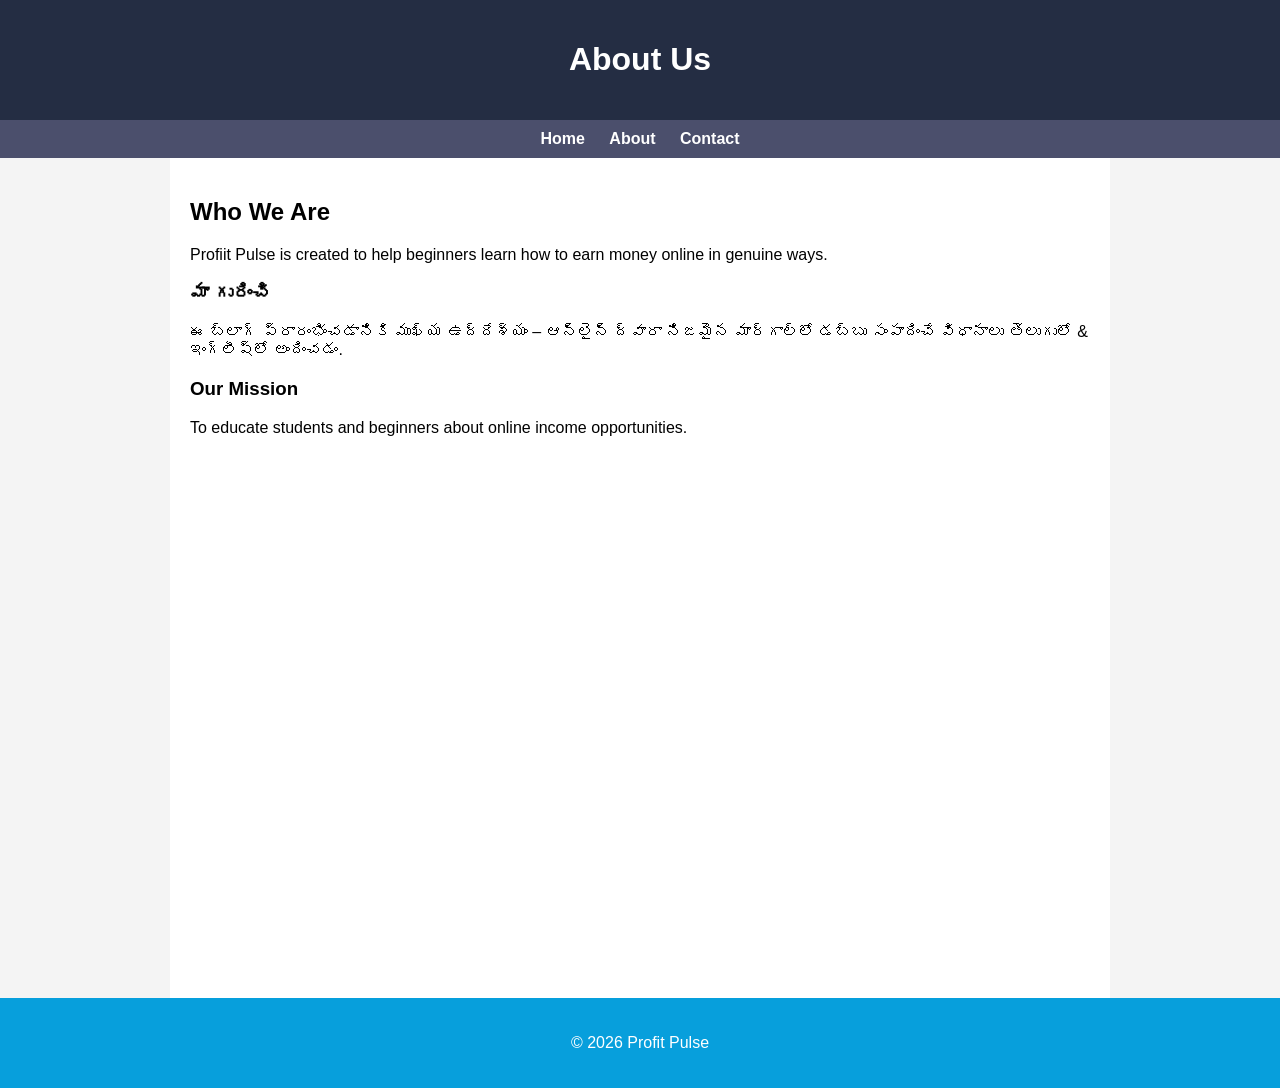
<file: about.html>
<!DOCTYPE html>
<html lang="en">
<head>
<meta charset="UTF-8">
<title>About | Profit Pulse</title>
<meta name="viewport" content="width=device-width, initial-scale=1.0">

<style>
body{font-family:Arial;margin:0;background:#f4f4f4}
header{background:#242d43;color:#fff;text-align:center;padding:20px}
.container{max-width:900px;margin:auto;padding:20px;background:#fff ;height: 800px;;}
nav{background:#4b4f6c;text-align:center;padding:10px}
nav a{color:#fff;margin:10px;text-decoration:none;font-weight:bold}
footer{background:#079fdc;color:#fff;text-align:center;padding:20px}
</style>
</head>

<body>

<header>
<h1>About Us</h1>
</header>
<nav>
<a href="index.html">Home</a>
<a href="about.html">About</a>
<a href="contact.html">Contact</a>
</nav>

<div class="container">
<h2>Who We Are</h2>
<p>
Profiit Pulse is created to help beginners learn how to earn money online in genuine ways.
</p>

<h3>మా గురించి</h3>
<p>
ఈ బ్లాగ్ ప్రారంభించడానికి ముఖ్య ఉద్దేశ్యం – ఆన్‌లైన్ ద్వారా నిజమైన మార్గాల్లో డబ్బు సంపాదించే విధానాలు తెలుగులో & ఇంగ్లీష్‌లో అందించడం.
</p>
<!-- Ad in between -->
<ins class="adsbygoogle"
     style="display:block"
     data-ad-client="ca-pub-XXXXXXXX"
     data-ad-slot="1234567890"
     data-ad-format="auto"
     data-full-width-responsive="true"></ins>

<script>
(adsbygoogle = window.adsbygoogle || []).push({});
</script>

<h3>Our Mission</h3>
<p>
To educate students and beginners about online income opportunities.
</p>

<script async src="https://pagead2.googlesyndication.com/pagead/js/adsbygoogle.js?client=ca-pub-3749716982651755"
     crossorigin="anonymous"></script>
<!-- Post10 -->
<ins class="adsbygoogle"
     style="display:block"
     data-ad-client="ca-pub-3749716982651755"
     data-ad-slot="7323816898"
     data-ad-format="auto"
     data-full-width-responsive="true"></ins>
<script>
     (adsbygoogle = window.adsbygoogle || []).push({});
</script>
</div>
<footer>
<p>© 2026 Profit Pulse</p>
</footer>

</body>
</html>
</file>
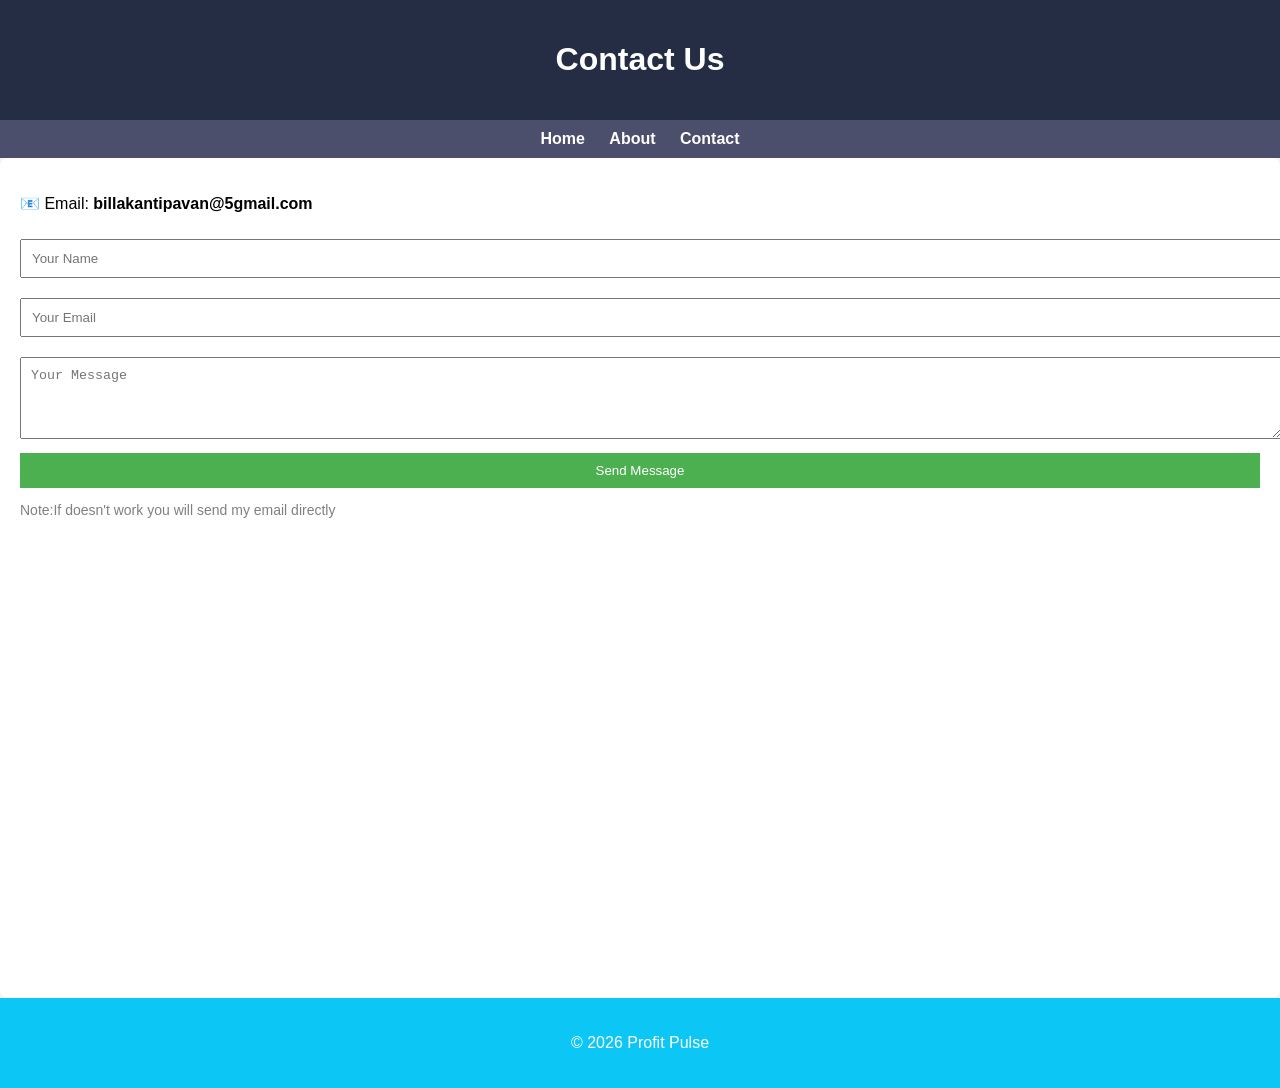
<file: contact.html>
<!DOCTYPE html>
<html lang="en">
<head>
<meta charset="UTF-8">
<title>Contact | Profit Pulse</title>
<meta name="viewport" content="width=device-width, initial-scale=1.0">

<style>
body{font-family:Arial;margin:0;background:#f4f4f4}
header{background:#242d43;color:#fff;text-align:center;padding:20px}
.container{height:800px;margin:auto;background:#fff;padding:20px;border-radius:8px}
input,textarea{width:100%;padding:10px;margin:10px 0}
button{background:#4CAF50;color:#fff;padding:10px;border:none;width:100%}
footer{background:#0cc7f6;color:#fff;text-align:center;padding:20px}
nav{background:#4b4f6c;text-align:center;padding:10px}
nav a{color:#fff;margin:10px;text-decoration:none;font-weight:bold}
</style>
</head>

<body>

<header>
<h1>Contact Us</h1>
</header>
<nav>
<a href="index.html">Home</a>
<a href="about.html">About</a>
<a href="contact.html">Contact</a>
</nav>

<div class="container">

<p>📧 Email: <b>billakantipavan@5gmail.com</b></p>

<form>
<input type="text" placeholder="Your Name" required>
<input type="email" placeholder="Your Email" required>
<textarea rows="4" placeholder="Your Message"></textarea>
<button type="submit">Send Message</button>
</form>

<p style="font-size:14px;color:gray;">
Note:If doesn't work you will send my email directly
</p>

</div>

<footer>
<p>© 2026 Profit Pulse</p>
</footer>

</body>
</html>
</file>
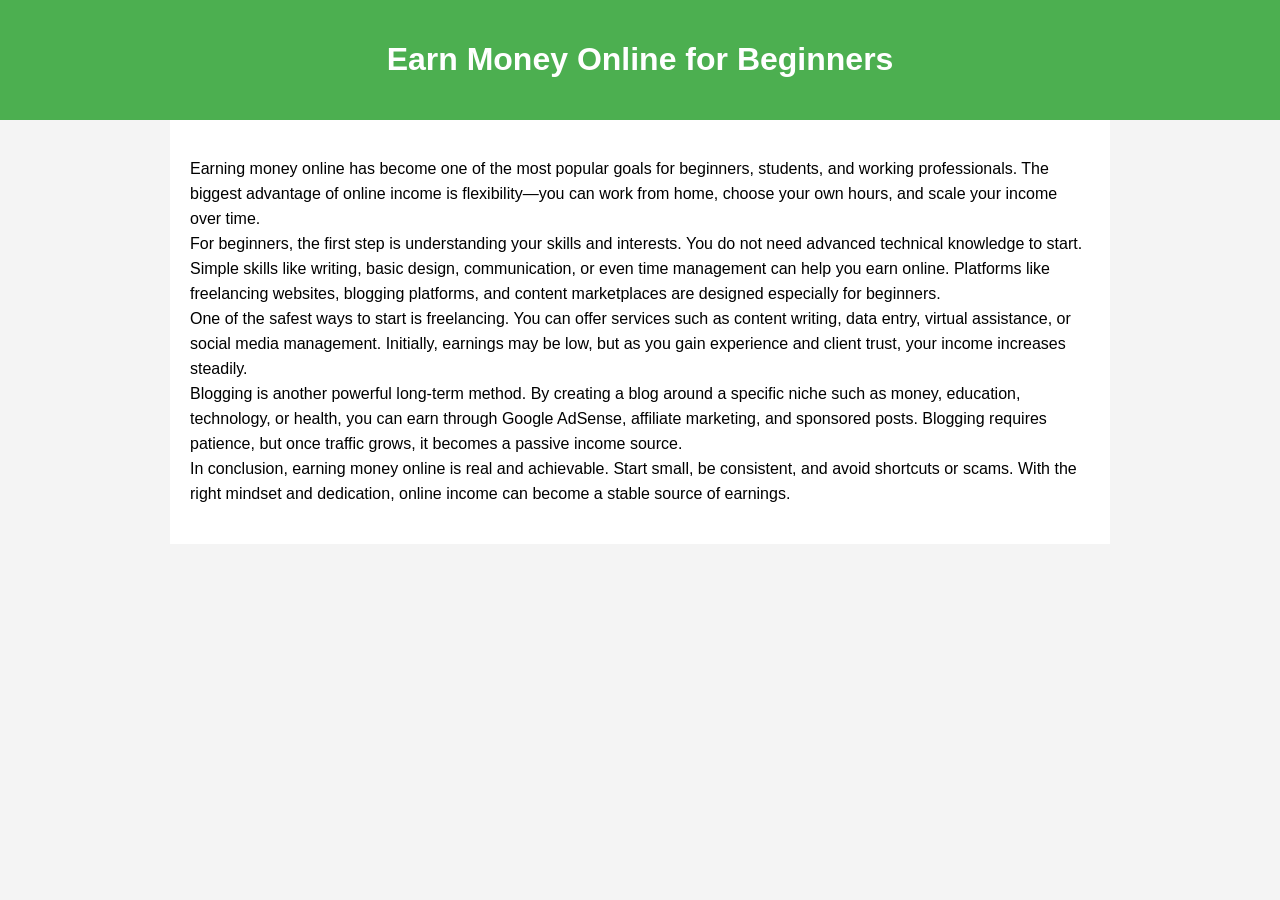
<file: post.html>
<!DOCTYPE html>
<html lang="en">
<head>
<meta charset="UTF-8">
<title>How to Earn Money Online</title>
<meta name="viewport" content="width=device-width, initial-scale=1.0">
<link rel="stylesheet" href="style.css">

<!-- AdSense Header Code -->
<script async
src="https://pagead2.googlesyndication.com/pagead/js/adsbygoogle.js?client=ca-pub-XXXXXXXX"
crossorigin="anonymous"></script>

<style>
body{font-family:Arial;margin:0;background:#f4f4f4}
header{background:#4CAF50;color:#fff;text-align:center;padding:20px}
.container{max-width:900px;margin:auto;padding:20px;background:#fff;}
p{
 font-family: sans-serif;
 text-align:initial;
 line-height: 25px;
 margin-bottom: 18px;
}
</style>
</head>

<body>

<header>
<h1> Earn Money Online for Beginners</h1>
</header>

<div class="container">
<p>
Earning money online has become one of the most popular goals for beginners, students, and working professionals. The biggest advantage of online income is flexibility—you can work from home, choose your own hours, and scale your income over time. <br>

For beginners, the first step is understanding your skills and interests. You do not need advanced technical knowledge to start. Simple skills like writing, basic design, communication, or even time management can help you earn online. Platforms like freelancing websites, blogging platforms, and content marketplaces are designed especially for beginners. <br>

One of the safest ways to start is freelancing. You can offer services such as content writing, data entry, virtual assistance, or social media management. Initially, earnings may be low, but as you gain experience and client trust, your income increases steadily. <br>

Blogging is another powerful long-term method. By creating a blog around a specific niche such as money, education, technology, or health, you can earn through Google AdSense, affiliate marketing, and sponsored posts. Blogging requires patience, but once traffic grows, it becomes a passive income source. <br>

In conclusion, earning money online is real and achievable. Start small, be consistent, and avoid shortcuts or scams. With the right mindset and dedication, online income can become a stable source of earnings.
</p>

<script async src="https://pagead2.googlesyndication.com/pagead/js/adsbygoogle.js?client=ca-pub-3749716982651755"
     crossorigin="anonymous"></script>
<ins class="adsbygoogle"
     style="display:block"
     data-ad-format="fluid"
     data-ad-layout-key="-6t+ed+2i-1n-4w"
     data-ad-client="ca-pub-3749716982651755"
     data-ad-slot="9506400758"></ins>
<script>
     (adsbygoogle = window.adsbygoogle || []).push({});
</script>



</div>

</body>
</html>
</file>
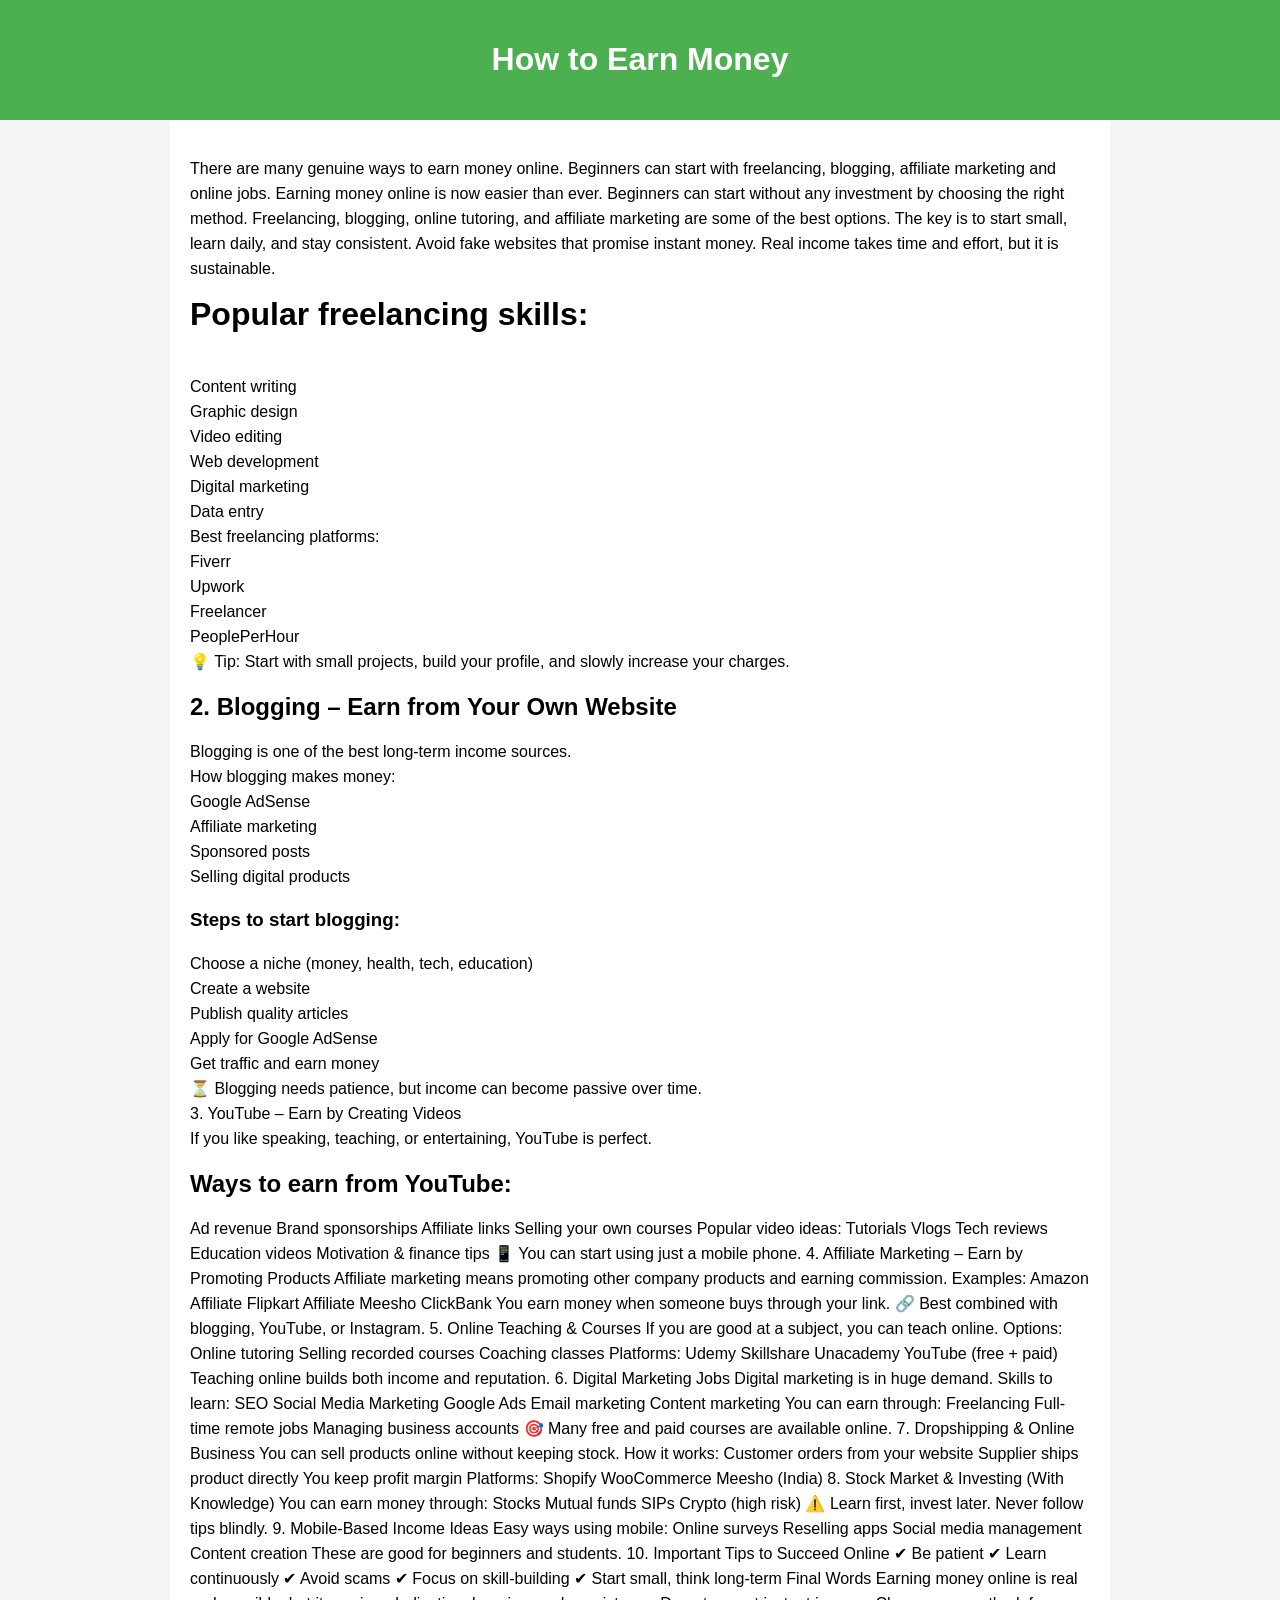
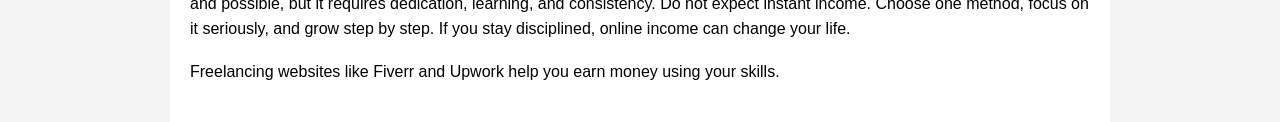
<file: post1.html>
<!DOCTYPE html>
<html lang="en">
<head>
<meta charset="UTF-8">
<title>How to Earn Money Online</title>
<meta name="viewport" content="width=device-width, initial-scale=1.0">
<link rel="stylesheet" href="style.css">

<!-- AdSense Header Code -->
<script async
src="https://pagead2.googlesyndication.com/pagead/js/adsbygoogle.js?client=ca-pub-XXXXXXXX"
crossorigin="anonymous"></script>

<style>
body{font-family:Arial;margin:0;background:#f4f4f4}
header{background:#4CAF50;color:#fff;text-align:center;padding:20px}
.container{max-width:900px;margin:auto;padding:20px;background:#fff; line-height: 25px;}
p{
 font-family: sans-serif;
 text-align:initial;
 line-height: 25px;
 margin-bottom: 18px;
}
</style>
</head>
 
<body>

<header>
<h1>How to Earn Money </h1>
</header>

<div class="container">

<p>
There are many genuine ways to earn money online.
Beginners can start with freelancing, blogging,
affiliate marketing and online jobs.
Earning money online is now easier than ever. Beginners can start without any investment by choosing the right method. Freelancing, blogging, online tutoring, and affiliate marketing are some of the best options.
The key is to start small, learn daily, and stay consistent. Avoid fake websites that promise instant money. Real income takes time and effort, but it is sustainable. <br>
<h1>Popular freelancing skills:</h1> <br>

Content writing <br>

Graphic design <br>

Video editing <br>

Web development <br>

Digital marketing <br>

Data entry <br>

Best freelancing platforms: <br>

Fiverr <br>

Upwork <br>

Freelancer <br>

PeoplePerHour <br>
<script async src="https://pagead2.googlesyndication.com/pagead/js/adsbygoogle.js?client=ca-pub-3749716982651755"
     crossorigin="anonymous"></script>
<ins class="adsbygoogle"
     style="display:block"
     data-ad-format="fluid"
     data-ad-layout-key="-6t+ed+2i-1n-4w"
     data-ad-client="ca-pub-3749716982651755"
     data-ad-slot="9506400758"></ins>
<script>
     (adsbygoogle = window.adsbygoogle || []).push({});
</script>

💡 Tip: Start with small projects, build your profile, and slowly increase your charges. <br>

<h2>2. Blogging – Earn from Your Own Website <br> </h2>

Blogging is one of the best long-term income sources. <br>

How blogging makes money: <br>

Google AdSense <br>

Affiliate marketing <br>

Sponsored posts <br>

Selling digital products <br>

<h3> Steps to start blogging: <br> </h3>

Choose a niche (money, health, tech, education) <br>

Create a website <br>

Publish quality articles <br>

Apply for Google AdSense <br>

Get traffic and earn money <br>

⏳ Blogging needs patience, but income can become passive over time. <br>

3. YouTube – Earn by Creating Videos <br>

If you like speaking, teaching, or entertaining, YouTube is perfect. <br>

<h2> Ways to earn from YouTube: <br></h2>
<script async src="https://pagead2.googlesyndication.com/pagead/js/adsbygoogle.js?client=ca-pub-3749716982651755"
     crossorigin="anonymous"></script>
<ins class="adsbygoogle"
     style="display:block"
     data-ad-format="fluid"
     data-ad-layout-key="-6t+ed+2i-1n-4w"
     data-ad-client="ca-pub-3749716982651755"
     data-ad-slot="9506400758"></ins>
<script>
     (adsbygoogle = window.adsbygoogle || []).push({});
</script>
Ad revenue

Brand sponsorships

Affiliate links

Selling your own courses

Popular video ideas:

Tutorials

Vlogs

Tech reviews

Education videos

Motivation & finance tips

📱 You can start using just a mobile phone.

4. Affiliate Marketing – Earn by Promoting Products

Affiliate marketing means promoting other company products and earning commission.

Examples:

Amazon Affiliate

Flipkart Affiliate

Meesho

ClickBank

You earn money when someone buys through your link.

🔗 Best combined with blogging, YouTube, or Instagram.

5. Online Teaching & Courses

If you are good at a subject, you can teach online.

Options:

Online tutoring

Selling recorded courses

Coaching classes

Platforms:

Udemy

Skillshare

Unacademy

YouTube (free + paid)

Teaching online builds both income and reputation.

6. Digital Marketing Jobs

Digital marketing is in huge demand.

Skills to learn:

SEO

Social Media Marketing

Google Ads

Email marketing

Content marketing

You can earn through:

Freelancing

Full-time remote jobs

Managing business accounts

🎯 Many free and paid courses are available online.

7. Dropshipping & Online Business

You can sell products online without keeping stock.

How it works:

Customer orders from your website

Supplier ships product directly

You keep profit margin

Platforms:

Shopify

WooCommerce

Meesho (India)

8. Stock Market & Investing (With Knowledge)

You can earn money through:

Stocks

Mutual funds

SIPs

Crypto (high risk)

⚠️ Learn first, invest later. Never follow tips blindly.

9. Mobile-Based Income Ideas

Easy ways using mobile:

Online surveys

Reselling apps

Social media management

Content creation

These are good for beginners and students.

10. Important Tips to Succeed Online

✔ Be patient
✔ Learn continuously
✔ Avoid scams
✔ Focus on skill-building
✔ Start small, think long-term

Final Words

Earning money online is real and possible, but it requires dedication, learning, and consistency. Do not expect instant income. Choose one method, focus on it seriously, and grow step by step.

If you stay disciplined, online income can change your life.
<script async src="https://pagead2.googlesyndication.com/pagead/js/adsbygoogle.js?client=ca-pub-3749716982651755"
     crossorigin="anonymous"></script>
<ins class="adsbygoogle"
     style="display:block"
     data-ad-format="fluid"
     data-ad-layout-key="-6t+ed+2i-1n-4w"
     data-ad-client="ca-pub-3749716982651755"
     data-ad-slot="9506400758"></ins>
<script>
     (adsbygoogle = window.adsbygoogle || []).push({});
</script>
</p>

<!-- Ad in between -->
<ins class="adsbygoogle"
     style="display:block"
     data-ad-client="ca-pub-XXXXXXXX"
     data-ad-slot="1234567890"
     data-ad-format="auto"
     data-full-width-responsive="true"></ins>

<script>
(adsbygoogle = window.adsbygoogle || []).push({});
</script>

<p>
Freelancing websites like Fiverr and Upwork
help you earn money using your skills.
</p>

</div>

</body>
</html>
</file>
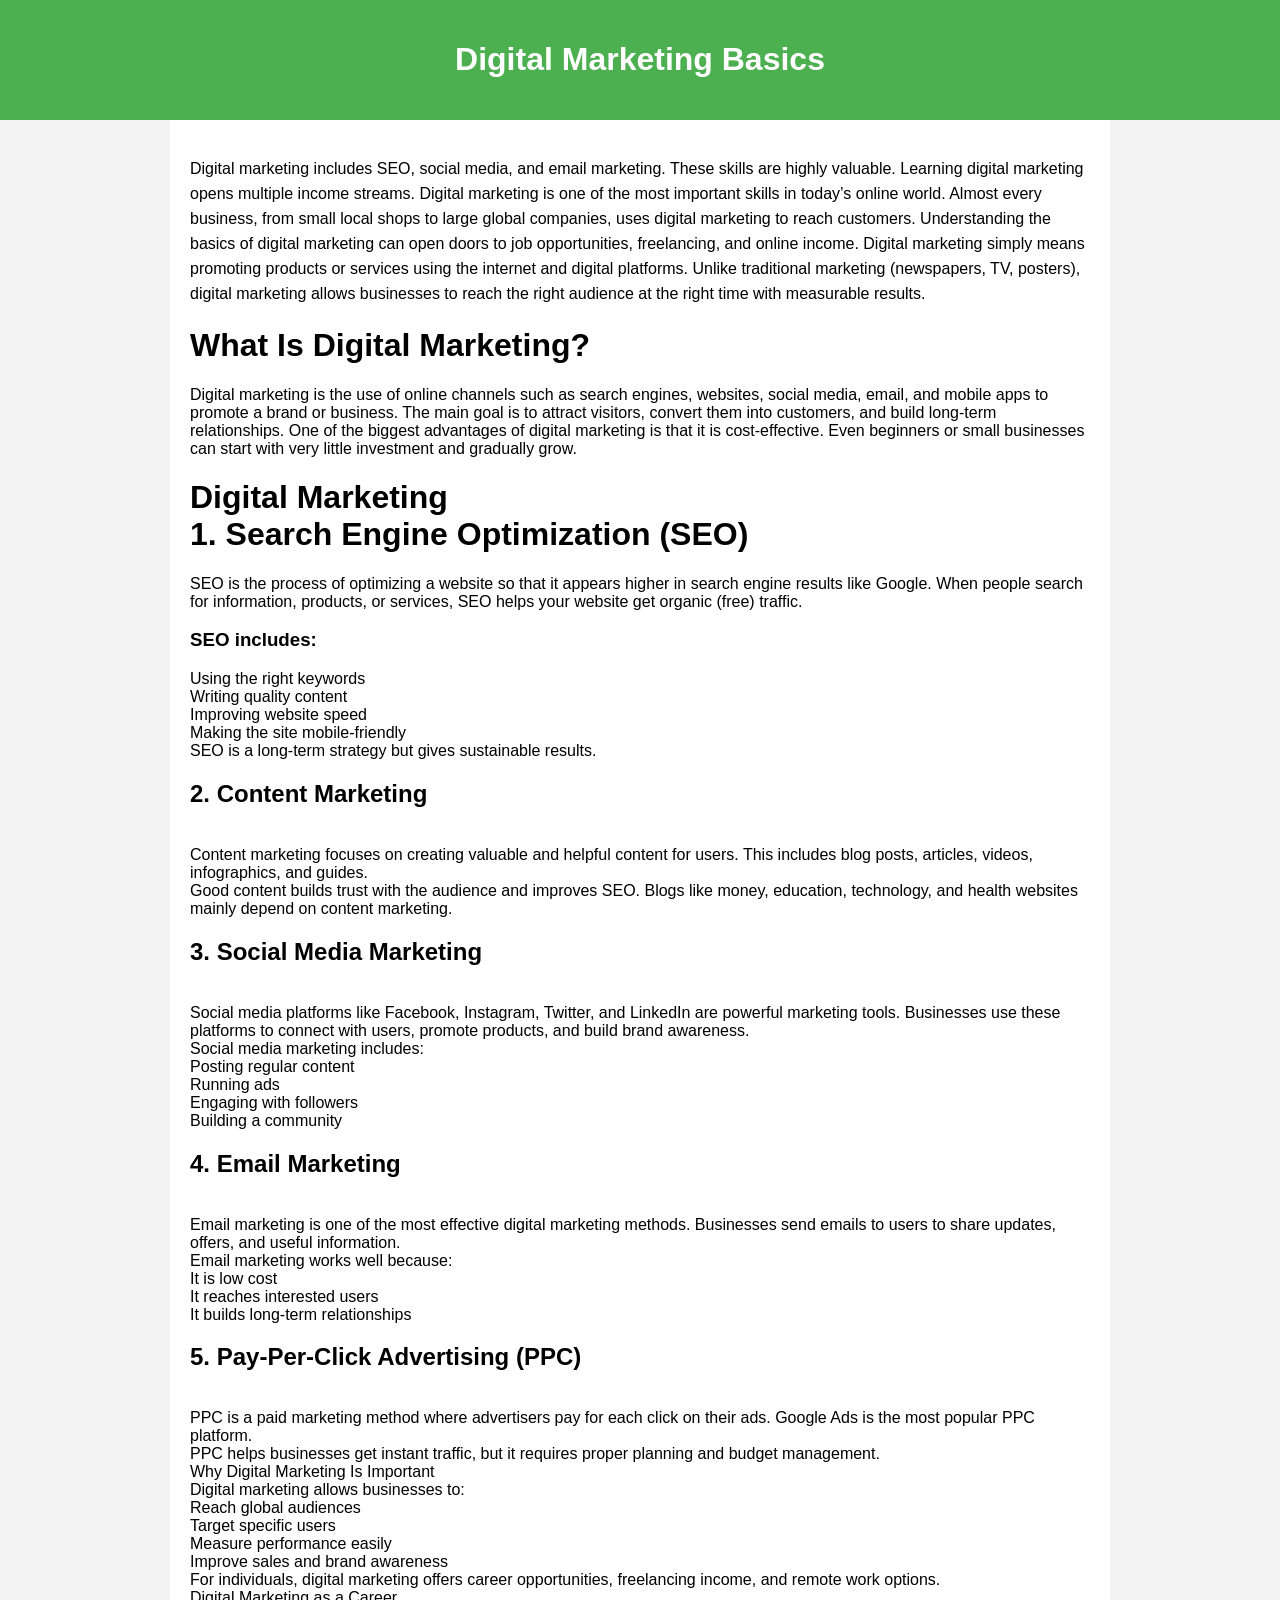
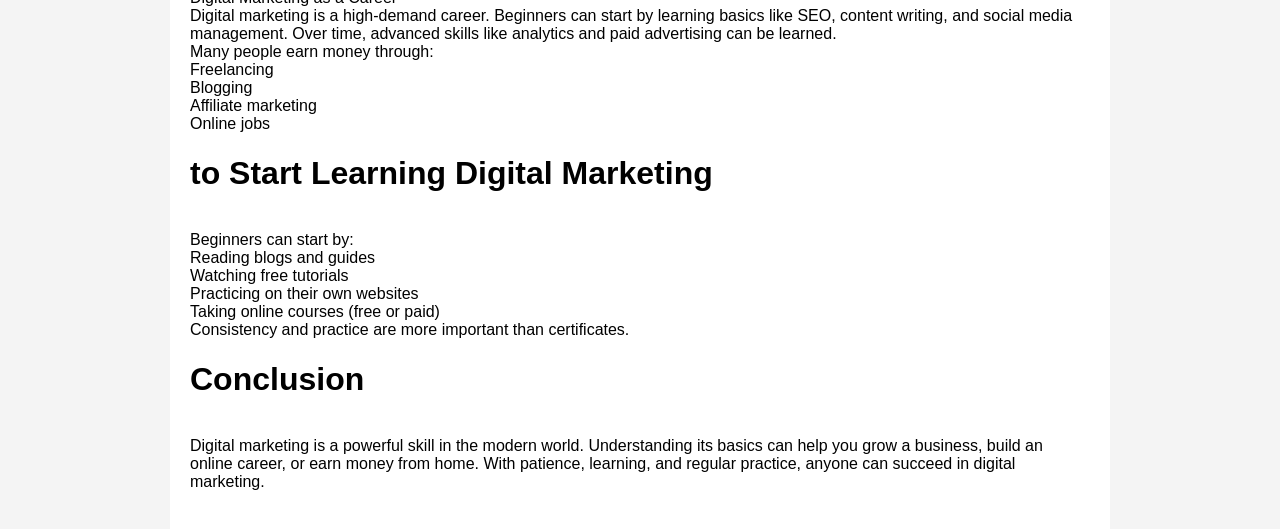
<file: post10.html>
<!DOCTYPE html>
<html lang="en">
<head>
<meta charset="UTF-8">
<title>How to Earn Money Online</title>
<meta name="viewport" content="width=device-width, initial-scale=1.0">
<link rel="stylesheet" href="style.css">

<!-- AdSense Header Code -->
<script async
src="https://pagead2.googlesyndication.com/pagead/js/adsbygoogle.js?client=ca-pub-XXXXXXXX"
crossorigin="anonymous"></script>

<style>
body{font-family:Arial;margin:0;background:#f4f4f4}
header{background:#4CAF50;color:#fff;text-align:center;padding:20px}
.container{max-width:900px;margin:auto;padding:20px;background:#fff}
p{
 font-family: sans-serif;
 text-align:initial;
 line-height: 25px;
 margin-bottom: 18px;
}
</style>
</head>

<body>

<header>
<h1>Digital Marketing Basics </h1>
</header>

<div class="container">

<p>
Digital marketing includes SEO, social media, and email marketing. These skills are highly valuable.

Learning digital marketing opens multiple income streams.
Digital marketing is one of the most important skills in today’s online world. Almost every business, from small local shops to large global companies, uses digital marketing to reach customers. Understanding the basics of digital marketing can open doors to job opportunities, freelancing, and online income.

Digital marketing simply means promoting products or services using the internet and digital platforms. Unlike traditional marketing (newspapers, TV, posters), digital marketing allows businesses to reach the right audience at the right time with measurable results.

<h1>What Is Digital Marketing?</h1>

Digital marketing is the use of online channels such as search engines, websites, social media, email, and mobile apps to promote a brand or business. The main goal is to attract visitors, convert them into customers, and build long-term relationships.

One of the biggest advantages of digital marketing is that it is cost-effective. Even beginners or small businesses can start with very little investment and gradually grow.

<h1>Digital Marketing <br>
1. Search Engine Optimization (SEO)</h1>

SEO is the process of optimizing a website so that it appears higher in search engine results like Google. When people search for information, products, or services, SEO helps your website get organic (free) traffic. <br>

<h3>SEO includes:</h3>

Using the right keywords <br>

Writing quality content <br>

Improving website speed <br>

Making the site mobile-friendly
 <br>
SEO is a long-term strategy but gives sustainable results.
 <br>
<h2>2. Content Marketing</h2>
 <br>
Content marketing focuses on creating valuable and helpful content for users. This includes blog posts, articles, videos, infographics, and guides.
 <br>
Good content builds trust with the audience and improves SEO. Blogs like money, education, technology, and health websites mainly depend on content marketing.
 <br>
<h2>3. Social Media Marketing</h2>
 <br>
Social media platforms like Facebook, Instagram, Twitter, and LinkedIn are powerful marketing tools. Businesses use these platforms to connect with users, promote products, and build brand awareness.
 <br>
Social media marketing includes:
 <br>
Posting regular content
 <br>
Running ads
 <br>
Engaging with followers
 <br>
Building a community
 <br>
<script async src="https://pagead2.googlesyndication.com/pagead/js/adsbygoogle.js?client=ca-pub-3749716982651755"
     crossorigin="anonymous"></script>
<!-- Post10 -->
<ins class="adsbygoogle"
     style="display:block"
     data-ad-client="ca-pub-3749716982651755"
     data-ad-slot="7323816898"
     data-ad-format="auto"
     data-full-width-responsive="true"></ins>
<script>
     (adsbygoogle = window.adsbygoogle || []).push({});
</script>
<h2>4. Email Marketing</h2>
 <br>
Email marketing is one of the most effective digital marketing methods. Businesses send emails to users to share updates, offers, and useful information.
 <br>
Email marketing works well because:
 <br>
It is low cost
 <br>
It reaches interested users
 <br>
It builds long-term relationships
 <br>
<h2>5. Pay-Per-Click Advertising (PPC)</h2>
 <br>
PPC is a paid marketing method where advertisers pay for each click on their ads. Google Ads is the most popular PPC platform.
 <br>
PPC helps businesses get instant traffic, but it requires proper planning and budget management.
 <br>
Why Digital Marketing Is Important
 <br>
Digital marketing allows businesses to:
 <br>
Reach global audiences
 <br>
Target specific users
 <br>
Measure performance easily
 <br>
Improve sales and brand awareness
 <br>
For individuals, digital marketing offers career opportunities, freelancing income, and remote work options.
 <br>
Digital Marketing as a Career
 <br>
Digital marketing is a high-demand career. Beginners can start by learning basics like SEO, content writing, and social media management. Over time, advanced skills like analytics and paid advertising can be learned.
 <br>
Many people earn money through:
 <br>
Freelancing
 <br>
Blogging
 <br>
Affiliate marketing
 <br>
Online jobs
 <br>
 <script async src="https://pagead2.googlesyndication.com/pagead/js/adsbygoogle.js?client=ca-pub-3749716982651755"
     crossorigin="anonymous"></script>
<!-- Post10 -->
<ins class="adsbygoogle"
     style="display:block"
     data-ad-client="ca-pub-3749716982651755"
     data-ad-slot="7323816898"
     data-ad-format="auto"
     data-full-width-responsive="true"></ins>
<script>
     (adsbygoogle = window.adsbygoogle || []).push({});
</script>
<h1> to Start Learning Digital Marketing</h1>
 <br>
Beginners can start by:
 <br>
Reading blogs and guides
 <br>
Watching free tutorials
 <br>
Practicing on their own websites
 <br>
Taking online courses (free or paid)
 <br>
Consistency and practice are more important than certificates.
 <br>
<h1>Conclusion</h1>
 <br>
Digital marketing is a powerful skill in the modern world. Understanding its basics can help you grow a business, build an online career, or earn money from home. With patience, learning, and regular practice, anyone can succeed in digital marketing.

</p>

<script async src="https://pagead2.googlesyndication.com/pagead/js/adsbygoogle.js?client=ca-pub-3749716982651755"
     crossorigin="anonymous"></script>
<!-- Post10 -->
<ins class="adsbygoogle"
     style="display:block"
     data-ad-client="ca-pub-3749716982651755"
     data-ad-slot="7323816898"
     data-ad-format="auto"
     data-full-width-responsive="true"></ins>
<script>
     (adsbygoogle = window.adsbygoogle || []).push({});
</script>



</div>

</body>
</html>
</file>
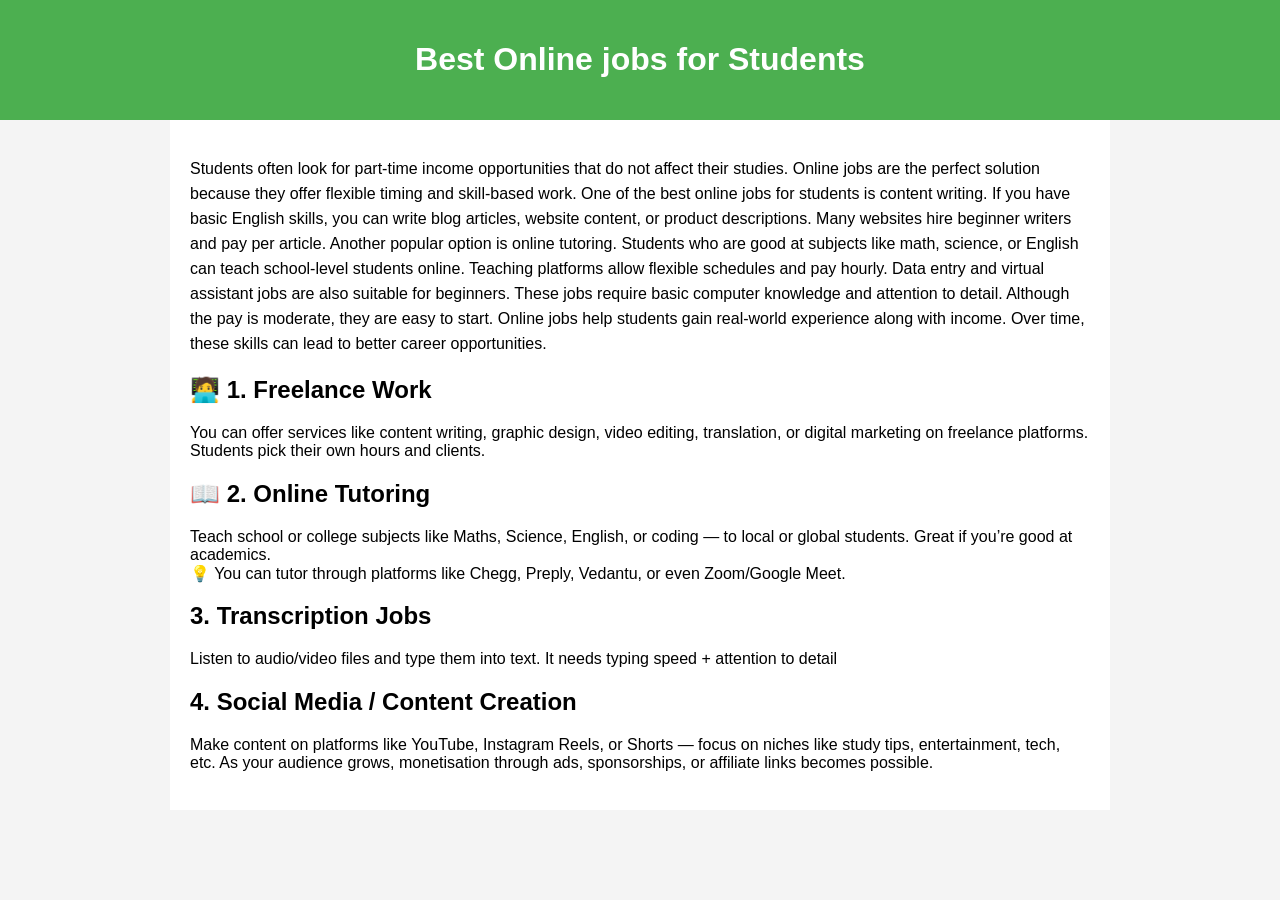
<file: post2.html>
<!DOCTYPE html>
<html lang="en">
<head>
<meta charset="UTF-8">
<title>How to Earn Money Online</title>
<meta name="viewport" content="width=device-width, initial-scale=1.0">
<link rel="stylesheet" href="style.css">

<!-- AdSense Header Code -->
<script async
src="https://pagead2.googlesyndication.com/pagead/js/adsbygoogle.js?client=ca-pub-XXXXXXXX"
crossorigin="anonymous"></script>

<style>
body{font-family:Arial;margin:0;background:#f4f4f4}
header{background:#4CAF50;color:#fff;text-align:center;padding:20px}
.container{max-width:900px;margin:auto;padding:20px;background:#fff}
p{
 font-family: sans-serif;
 text-align:initial;
 line-height: 25px;
 margin-bottom: 18px;
}
</style>
</head>

<body>

<header>
<h1>Best Online jobs for Students</h1>
</header>

<div class="container">

<p>
Students often look for part-time income opportunities that do not affect their studies. Online jobs are the perfect solution because they offer flexible timing and skill-based work.

One of the best online jobs for students is content writing. If you have basic English skills, you can write blog articles, website content, or product descriptions. Many websites hire beginner writers and pay per article.

Another popular option is online tutoring. Students who are good at subjects like math, science, or English can teach school-level students online. Teaching platforms allow flexible schedules and pay hourly.

Data entry and virtual assistant jobs are also suitable for beginners. These jobs require basic computer knowledge and attention to detail. Although the pay is moderate, they are easy to start.

Online jobs help students gain real-world experience along with income. Over time, these skills can lead to better career opportunities.
</p>

<script async src="https://pagead2.googlesyndication.com/pagead/js/adsbygoogle.js?client=ca-pub-3749716982651755"
     crossorigin="anonymous"></script>
<ins class="adsbygoogle"
     style="display:block"
     data-ad-format="fluid"
     data-ad-layout-key="-6t+ed+2i-1n-4w"
     data-ad-client="ca-pub-3749716982651755"
     data-ad-slot="9506400758"></ins>
<script>
     (adsbygoogle = window.adsbygoogle || []).push({});
</script>
<p>
  <h2>🧑‍💻 1. Freelance Work</h2>
  You can offer services like content writing, graphic design, video editing, translation, or digital marketing on freelance platforms. Students pick their own hours and clients.
<h2>📖 2. Online Tutoring</h2>
Teach school or college subjects like Maths, Science, English, or coding — to local or global students. Great if you’re good at academics. <br>

💡 You can tutor through platforms like Chegg, Preply, Vedantu, or even Zoom/Google Meet.
<h2>3. Transcription Jobs</h2>
Listen to audio/video files and type them into text. It needs typing speed + attention to detail
<h2>4. Social Media / Content Creation</h2>
Make content on platforms like YouTube, Instagram Reels, or Shorts — focus on niches like study tips, entertainment, tech, etc. As your audience grows, monetisation through ads, sponsorships, or affiliate links becomes possible.
</p>

<script async src="https://pagead2.googlesyndication.com/pagead/js/adsbygoogle.js?client=ca-pub-3749716982651755"
     crossorigin="anonymous"></script>
<ins class="adsbygoogle"
     style="display:block"
     data-ad-format="fluid"
     data-ad-layout-key="-6t+ed+2i-1n-4w"
     data-ad-client="ca-pub-3749716982651755"
     data-ad-slot="9506400758"></ins>
<script>
     (adsbygoogle = window.adsbygoogle || []).push({});
</script>
</div>

</body>
</html>
</file>
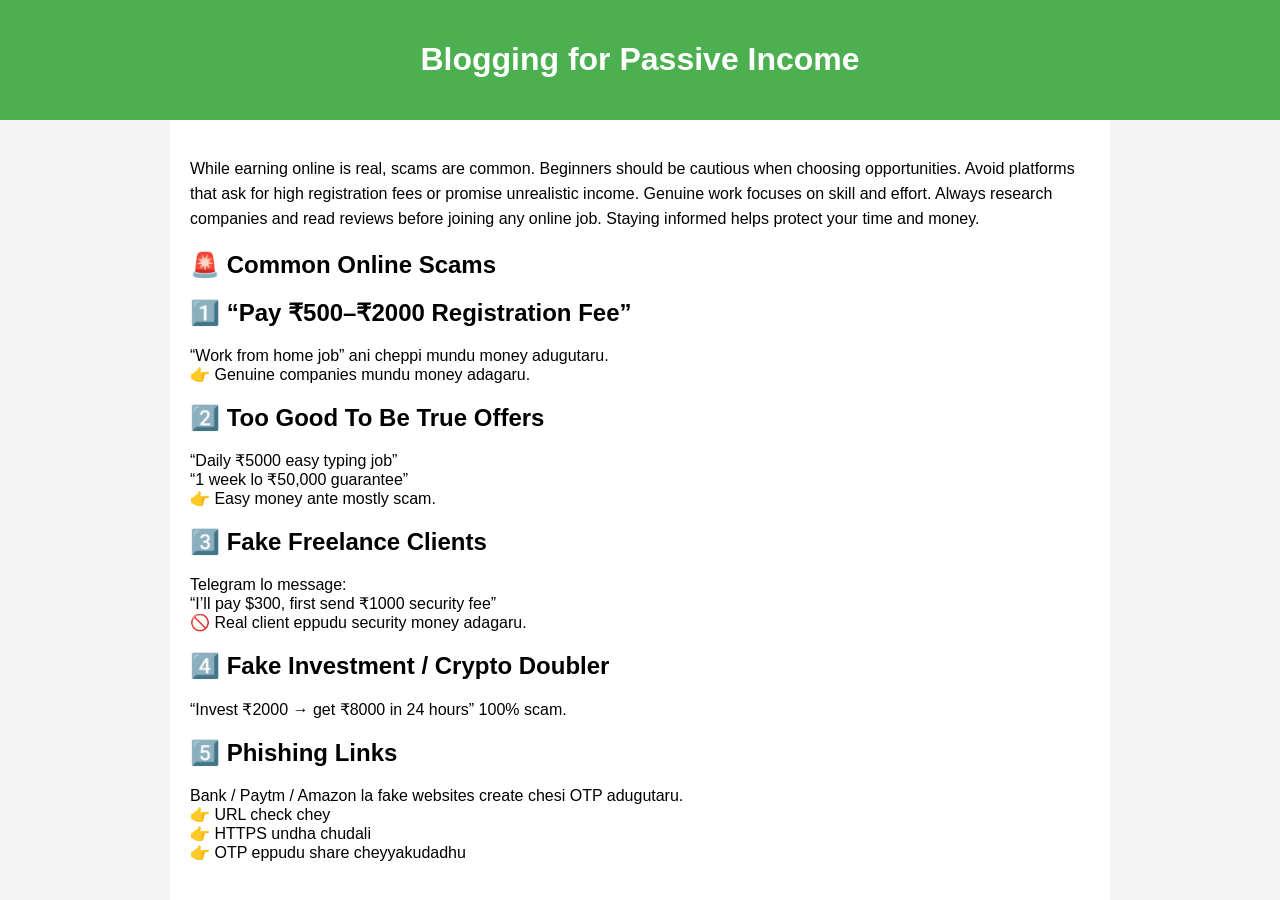
<file: post3.html>
<!DOCTYPE html>
<html lang="en">
<head>
<meta charset="UTF-8">
<title>How to Earn Money Online</title>
<meta name="viewport" content="width=device-width, initial-scale=1.0">
<link rel="stylesheet" href="style.css">

<!-- AdSense Header Code -->
<script async
src="https://pagead2.googlesyndication.com/pagead/js/adsbygoogle.js?client=ca-pub-XXXXXXXX"
crossorigin="anonymous"></script>

<style>
body{font-family:Arial;margin:0;background:#f4f4f4}
header{background:#4CAF50;color:#fff;text-align:center;padding:20px}
.container{max-width:900px;margin:auto;padding:20px;background:#fff}

p{
 font-family: sans-serif;
 text-align:initial;
 line-height: 25px;
 margin-bottom: 18px;
}</style>
</head>

<body>

<header>
<h1>Blogging for Passive Income </h1>
</header>

<div class="container">

<p>
While earning online is real, scams are common. Beginners should be cautious when choosing opportunities.

Avoid platforms that ask for high registration fees or promise unrealistic income. Genuine work focuses on skill and effort.

Always research companies and read reviews before joining any online job.

Staying informed helps protect your time and money.
</p>

<script async src="https://pagead2.googlesyndication.com/pagead/js/adsbygoogle.js?client=ca-pub-3749716982651755"
     crossorigin="anonymous"></script>
<ins class="adsbygoogle"
     style="display:block"
     data-ad-format="fluid"
     data-ad-layout-key="-6t+ed+2i-1n-4w"
     data-ad-client="ca-pub-3749716982651755"
     data-ad-slot="9506400758"></ins>
<script>
     (adsbygoogle = window.adsbygoogle || []).push({});
</script>
<p>
<h2>🚨 Common Online Scams</h2>

<h2>1️⃣ “Pay ₹500–₹2000 Registration Fee”</h2>

“Work from home job” ani cheppi mundu money adugutaru. <br>
👉 Genuine companies mundu money adagaru. <br>

<h2>2️⃣ Too Good To Be True Offers</h2>

“Daily ₹5000 easy typing job” <br>
“1 week lo ₹50,000 guarantee” <br>

👉 Easy money ante mostly scam. <br>

<h2>3️⃣ Fake Freelance Clients</h2>

Telegram lo message: <br>
“I’ll pay $300, first send ₹1000 security fee” <br>

🚫 Real client eppudu security money adagaru. <br>

<h2>4️⃣ Fake Investment / Crypto Doubler</h2>

“Invest ₹2000 → get ₹8000 in 24 hours” 

100% scam. <br>

<h2>5️⃣ Phishing Links</h2>

Bank / Paytm / Amazon la fake websites create chesi OTP adugutaru. <br>

👉 URL check chey <br>
👉 HTTPS undha chudali <br>
👉 OTP eppudu share cheyyakudadhu <br>
</p>

<script async src="https://pagead2.googlesyndication.com/pagead/js/adsbygoogle.js?client=ca-pub-3749716982651755"
     crossorigin="anonymous"></script>
<ins class="adsbygoogle"
     style="display:block"
     data-ad-format="fluid"
     data-ad-layout-key="-6t+ed+2i-1n-4w"
     data-ad-client="ca-pub-3749716982651755"
     data-ad-slot="9506400758"></ins>
<script>
     (adsbygoogle = window.adsbygoogle || []).push({});
</script>
</div>

</body>
</html>
</file>
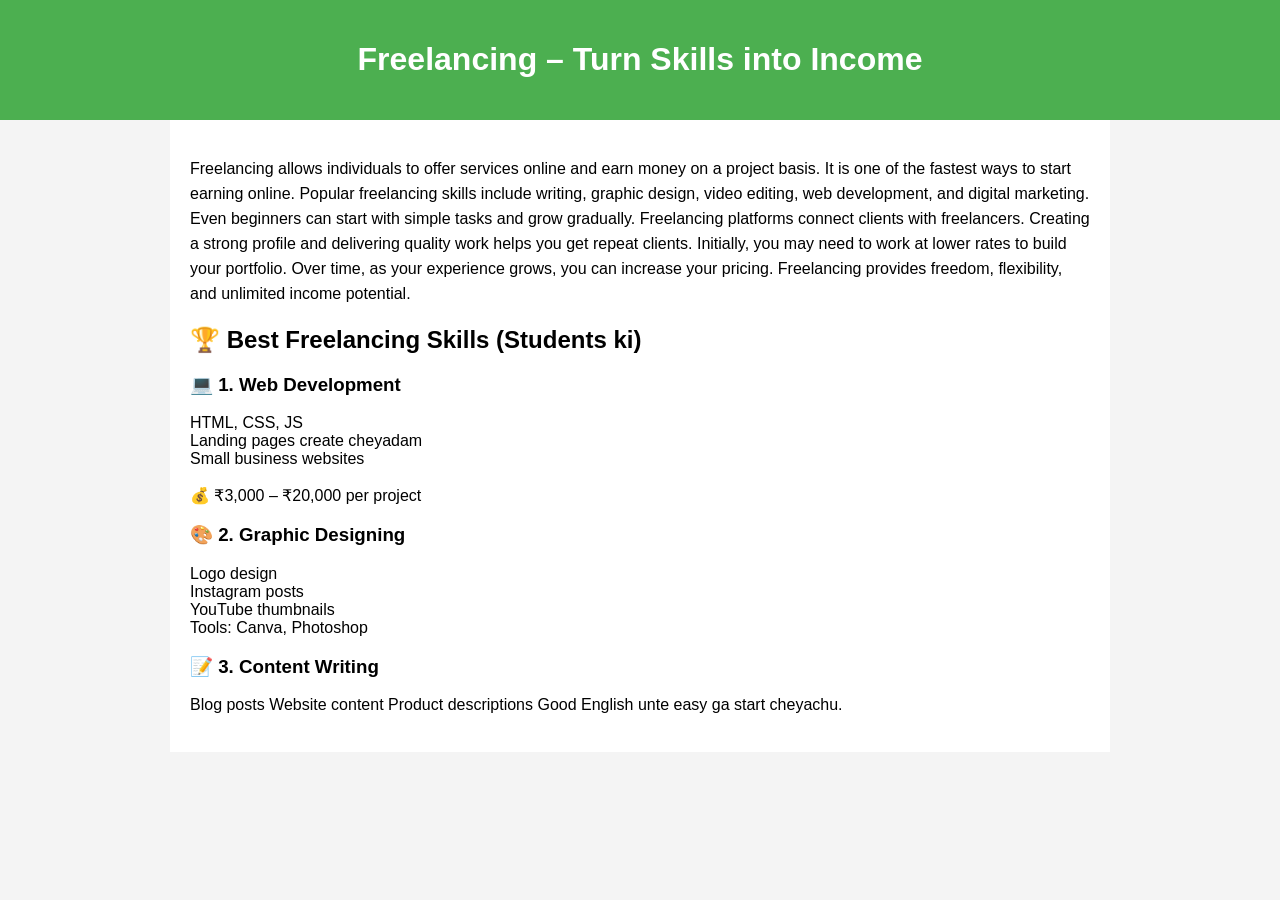
<file: post4.html>
<!DOCTYPE html>
<html lang="en">
<head>
<meta charset="UTF-8">
<title>How to Earn Money Online</title>
<meta name="viewport" content="width=device-width, initial-scale=1.0">
<link rel="stylesheet" href="style.css">

<!-- AdSense Header Code -->
<script async
src="https://pagead2.googlesyndication.com/pagead/js/adsbygoogle.js?client=ca-pub-XXXXXXXX"
crossorigin="anonymous"></script>

<style>
body{font-family:Arial;margin:0;background:#f4f4f4}
header{background:#4CAF50;color:#fff;text-align:center;padding:20px}
.container{max-width:900px;margin:auto;padding:20px;background:#fff}
p{
 font-family: sans-serif;
 text-align:initial;
 line-height: 25px;
 margin-bottom: 18px;
}
</style>
</head>

<body>

<header>
<h1>Freelancing – Turn Skills into Income</h1>
</header>

<div class="container">

<p>
Freelancing allows individuals to offer services online and earn money on a project basis. It is one of the fastest ways to start earning online.

Popular freelancing skills include writing, graphic design, video editing, web development, and digital marketing. Even beginners can start with simple tasks and grow gradually.

Freelancing platforms connect clients with freelancers. Creating a strong profile and delivering quality work helps you get repeat clients.

Initially, you may need to work at lower rates to build your portfolio. Over time, as your experience grows, you can increase your pricing.

Freelancing provides freedom, flexibility, and unlimited income potential.
</p>

<script async src="https://pagead2.googlesyndication.com/pagead/js/adsbygoogle.js?client=ca-pub-3749716982651755"
     crossorigin="anonymous"></script>
<ins class="adsbygoogle"
     style="display:block"
     data-ad-format="autorelaxed"
     data-ad-client="ca-pub-3749716982651755"
     data-ad-slot="2646205280"></ins>
<script>
     (adsbygoogle = window.adsbygoogle || []).push({});
</script>
<p>
<h2>🏆 Best Freelancing Skills (Students ki)</h2>
<h3>💻 1. Web Development</h3>
HTML, CSS, JS <br>
Landing pages create cheyadam <br>
Small business websites <br>
<br>
💰 ₹3,000 – ₹20,000 per project <br>
<h3>🎨 2. Graphic Designing</h3>

Logo design <br>
Instagram posts <br>
YouTube thumbnails <br>

Tools: Canva, Photoshop <br>
<h3>📝 3. Content Writing</h3>

Blog posts
Website content
Product descriptions

Good English unte easy ga start cheyachu.

<script async src="https://pagead2.googlesyndication.com/pagead/js/adsbygoogle.js?client=ca-pub-3749716982651755"
     crossorigin="anonymous"></script>
<ins class="adsbygoogle"
     style="display:block"
     data-ad-format="autorelaxed"
     data-ad-client="ca-pub-3749716982651755"
     data-ad-slot="2646205280"></ins>
<script>
     (adsbygoogle = window.adsbygoogle || []).push({});
</script>

</p>


</div>

</body>
</html>
</file>
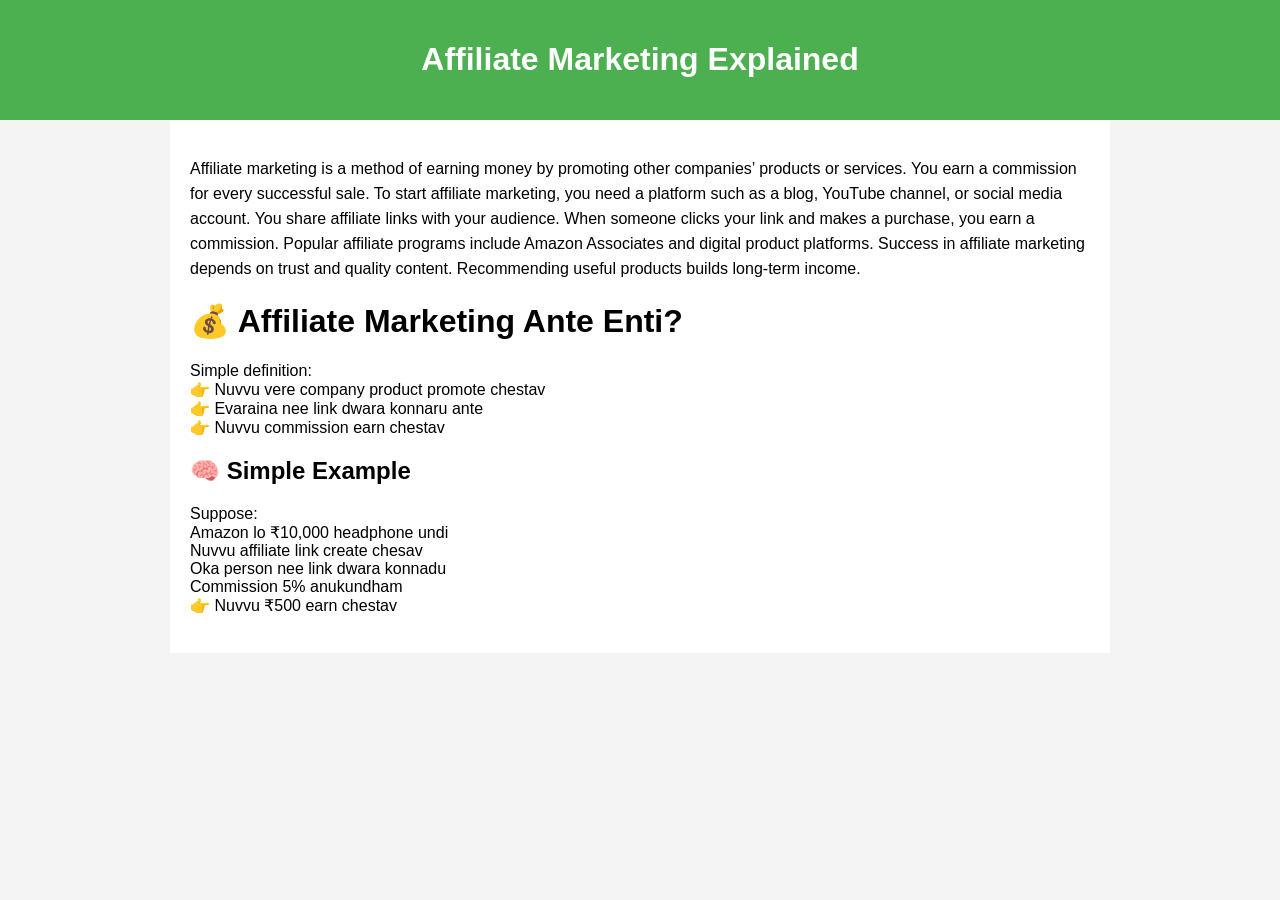
<file: post5.html>
<!DOCTYPE html>
<html lang="en">
<head>
<meta charset="UTF-8">
<title>How to Earn Money Online</title>
<meta name="viewport" content="width=device-width, initial-scale=1.0">
<link rel="stylesheet" href="style.css">

<!-- AdSense Header Code -->
<script async
src="https://pagead2.googlesyndication.com/pagead/js/adsbygoogle.js?client=ca-pub-XXXXXXXX"
crossorigin="anonymous"></script>

<style>
body{font-family:Arial;margin:0;background:#f4f4f4}
header{background:#4CAF50;color:#fff;text-align:center;padding:20px}
.container{max-width:900px;margin:auto;padding:20px;background:#fff}
p{
 font-family: sans-serif;
 text-align:initial;
 line-height: 25px;
 margin-bottom: 18px;
}
</style>
</head>

<body>

<header>
<h1>Affiliate Marketing Explained</h1>
</header>

<div class="container">

<p>
Affiliate marketing is a method of earning money by promoting other companies’ products or services. You earn a commission for every successful sale.

To start affiliate marketing, you need a platform such as a blog, YouTube channel, or social media account. You share affiliate links with your audience.

When someone clicks your link and makes a purchase, you earn a commission. Popular affiliate programs include Amazon Associates and digital product platforms.

Success in affiliate marketing depends on trust and quality content. Recommending useful products builds long-term income.
</p>

<script async src="https://pagead2.googlesyndication.com/pagead/js/adsbygoogle.js?client=ca-pub-3749716982651755"
     crossorigin="anonymous"></script>
<!-- Post2 -->
<ins class="adsbygoogle"
     style="display:block"
     data-ad-client="ca-pub-3749716982651755"
     data-ad-slot="2454633597"
     data-ad-format="auto"
     data-full-width-responsive="true"></ins>
<script>
     (adsbygoogle = window.adsbygoogle || []).push({});
</script>
<p>
<h1>💰 Affiliate Marketing Ante Enti?</h1>
Simple definition: <br>

👉 Nuvvu vere company product promote chestav <br>
👉 Evaraina nee link dwara konnaru ante <br>
👉 Nuvvu commission earn chestav <br>
<h2>🧠 Simple Example</h2>

Suppose: <br>

Amazon lo ₹10,000 headphone undi <br>

Nuvvu affiliate link create chesav <br>

Oka person nee link dwara konnadu <br>

Commission 5% anukundham <br>
👉 Nuvvu ₹500 earn chestav <br>
</p>
<script async src="https://pagead2.googlesyndication.com/pagead/js/adsbygoogle.js?client=ca-pub-3749716982651755"
     crossorigin="anonymous"></script>
<!-- Post2 -->
<ins class="adsbygoogle"
     style="display:block"
     data-ad-client="ca-pub-3749716982651755"
     data-ad-slot="2454633597"
     data-ad-format="auto"
     data-full-width-responsive="true"></ins>
<script>
     (adsbygoogle = window.adsbygoogle || []).push({});
</script>

</div>

</body>
</html>
</file>
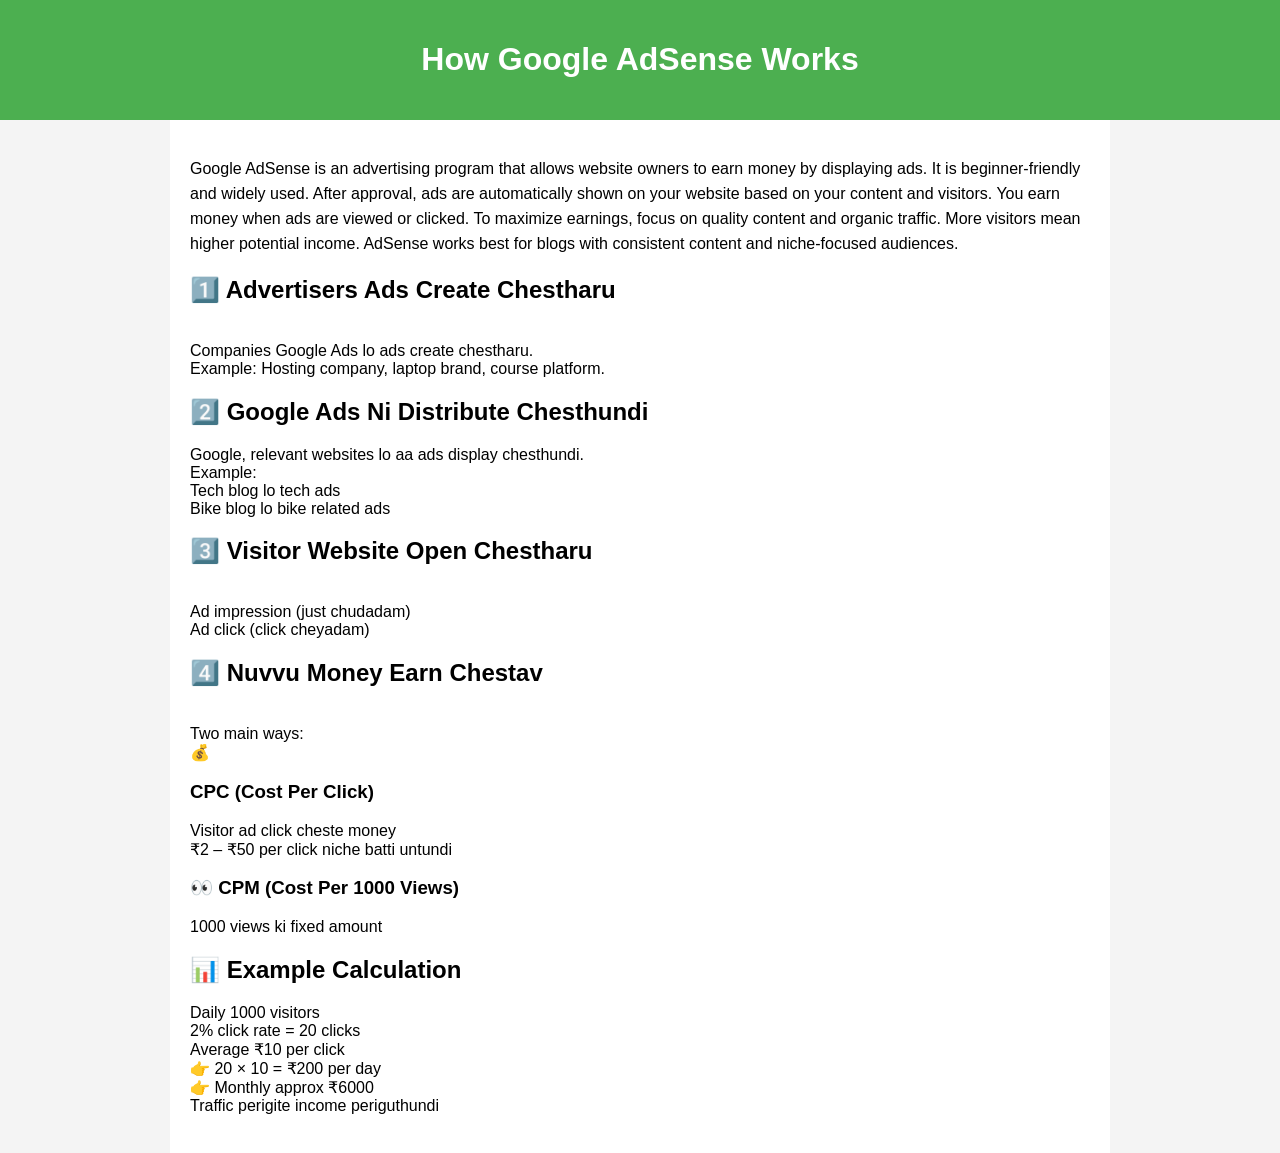
<file: post6.html>
<!DOCTYPE html>
<html lang="en">
<head>
<meta charset="UTF-8">
<title>How to Earn Money Online</title>
<meta name="viewport" content="width=device-width, initial-scale=1.0">
<link rel="stylesheet" href="style.css">

<!-- AdSense Header Code -->
<script async
src="https://pagead2.googlesyndication.com/pagead/js/adsbygoogle.js?client=ca-pub-XXXXXXXX"
crossorigin="anonymous"></script>

<style>
body{font-family:Arial;margin:0;background:#f4f4f4}
header{background:#4CAF50;color:#fff;text-align:center;padding:20px}
.container{max-width:900px;margin:auto;padding:20px;background:#fff}

p{
 font-family: sans-serif;
 text-align:initial;
 line-height: 25px;
 margin-bottom: 18px;
}</style>
</head>

<body>

<header>
<h1>How Google AdSense Works </h1>
</header>

<div class="container">

<p>
Google AdSense is an advertising program that allows website owners to earn money by displaying ads. It is beginner-friendly and widely used.

After approval, ads are automatically shown on your website based on your content and visitors. You earn money when ads are viewed or clicked.

To maximize earnings, focus on quality content and organic traffic. More visitors mean higher potential income.

AdSense works best for blogs with consistent content and niche-focused audiences.
</p>

<script async src="https://pagead2.googlesyndication.com/pagead/js/adsbygoogle.js?client=ca-pub-3749716982651755"
     crossorigin="anonymous"></script>
<!-- Post6 -->
<ins class="adsbygoogle"
     style="display:block"
     data-ad-client="ca-pub-3749716982651755"
     data-ad-slot="3619649252"
     data-ad-format="auto"
     data-full-width-responsive="true"></ins>
<script>
     (adsbygoogle = window.adsbygoogle || []).push({});
</script>
<p>
<h2>1️⃣ Advertisers Ads Create Chestharu</h2> <br>

Companies Google Ads lo ads create chestharu. <br>
Example: Hosting company, laptop brand, course platform. <br>

<h2>2️⃣ Google Ads Ni Distribute Chesthundi</h2>

Google, relevant websites lo aa ads display chesthundi. <br>

Example: <br>
Tech blog lo tech ads <br>
Bike blog lo bike related ads <br>

<h2>3️⃣ Visitor Website Open Chestharu</h2> <br>

Ad impression (just chudadam) <br>

Ad click (click cheyadam) <br>

<h2>4️⃣ Nuvvu Money Earn Chestav</h2> <br>

Two main ways: <br>

💰 <h3>CPC (Cost Per Click)</h3>

Visitor ad click cheste money <br>
₹2 – ₹50 per click niche batti untundi  <br>

<h3>👀 CPM (Cost Per 1000 Views)</h3>

1000 views ki fixed amount <br>

<h2>📊 Example Calculation</h2>

Daily 1000 visitors <br>
2% click rate = 20 clicks <br>
Average ₹10 per click <br>

👉 20 × 10 = ₹200 per day <br>
👉 Monthly approx ₹6000 <br>

Traffic perigite income periguthundi <br>

</p>
<script async src="https://pagead2.googlesyndication.com/pagead/js/adsbygoogle.js?client=ca-pub-3749716982651755"
     crossorigin="anonymous"></script>
<!-- Post6 -->
<ins class="adsbygoogle"
     style="display:block"
     data-ad-client="ca-pub-3749716982651755"
     data-ad-slot="3619649252"
     data-ad-format="auto"
     data-full-width-responsive="true"></ins>
<script>
     (adsbygoogle = window.adsbygoogle || []).push({});
</script>

</div>

</body>
</html>
</file>
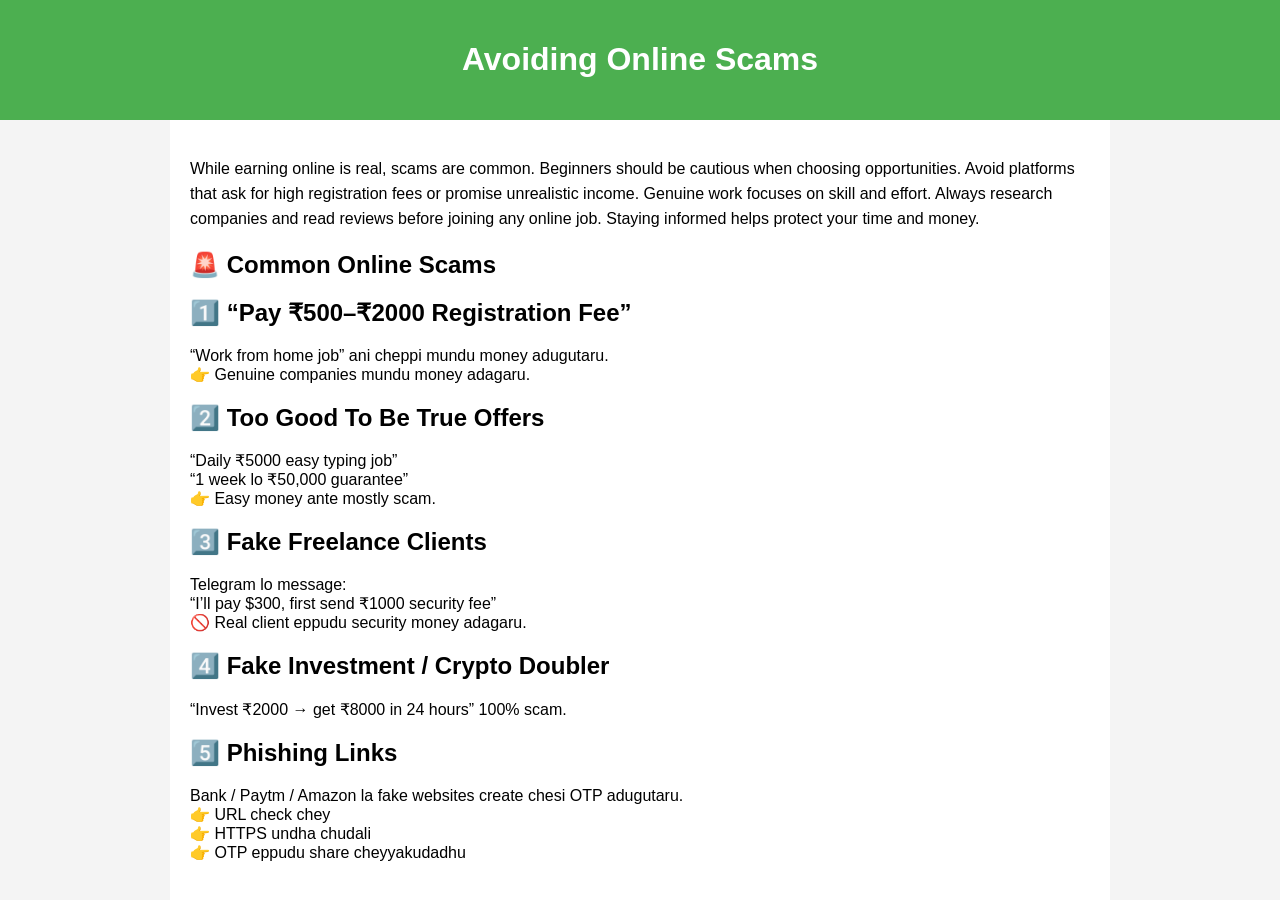
<file: post7.html>
<!DOCTYPE html>
<html lang="en">
<head>
<meta charset="UTF-8">
<title>How to Earn Money Online</title>
<meta name="viewport" content="width=device-width, initial-scale=1.0">
<link rel="stylesheet" href="style.css">

<!-- AdSense Header Code -->
<script async
src="https://pagead2.googlesyndication.com/pagead/js/adsbygoogle.js?client=ca-pub-XXXXXXXX"
crossorigin="anonymous"></script>

<style>
body{font-family:Arial;margin:0;background:#f4f4f4}
header{background:#4CAF50;color:#fff;text-align:center;padding:20px}
.container{max-width:900px;margin:auto;padding:20px;background:#fff}

p{
 font-family: sans-serif;
 text-align:initial;
 line-height: 25px;
 margin-bottom: 18px;
}</style>
</head>

<body>

<header>
<h1>Avoiding Online Scams </h1>
</header>

<div class="container">

<p>
While earning online is real, scams are common. Beginners should be cautious when choosing opportunities.

Avoid platforms that ask for high registration fees or promise unrealistic income. Genuine work focuses on skill and effort.

Always research companies and read reviews before joining any online job.

Staying informed helps protect your time and money.
</p>

<script async src="https://pagead2.googlesyndication.com/pagead/js/adsbygoogle.js?client=ca-pub-3749716982651755"
     crossorigin="anonymous"></script>
<!-- Post7 -->
<ins class="adsbygoogle"
     style="display:block"
     data-ad-client="ca-pub-3749716982651755"
     data-ad-slot="3539650408"
     data-ad-format="auto"
     data-full-width-responsive="true"></ins>
<script>
     (adsbygoogle = window.adsbygoogle || []).push({});
</script>
<p>
<h2>🚨 Common Online Scams</h2>

<h2>1️⃣ “Pay ₹500–₹2000 Registration Fee”</h2>

“Work from home job” ani cheppi mundu money adugutaru. <br>
👉 Genuine companies mundu money adagaru. <br>

<h2>2️⃣ Too Good To Be True Offers</h2>

“Daily ₹5000 easy typing job” <br>
“1 week lo ₹50,000 guarantee” <br>

👉 Easy money ante mostly scam. <br>

<h2>3️⃣ Fake Freelance Clients</h2>

Telegram lo message: <br>
“I’ll pay $300, first send ₹1000 security fee” <br>

🚫 Real client eppudu security money adagaru. <br>

<h2>4️⃣ Fake Investment / Crypto Doubler</h2>

“Invest ₹2000 → get ₹8000 in 24 hours” 

100% scam. <br>

<h2>5️⃣ Phishing Links</h2>

Bank / Paytm / Amazon la fake websites create chesi OTP adugutaru. <br>

👉 URL check chey <br>
👉 HTTPS undha chudali <br>
👉 OTP eppudu share cheyyakudadhu <br>
</p>
<script async src="https://pagead2.googlesyndication.com/pagead/js/adsbygoogle.js?client=ca-pub-3749716982651755"
     crossorigin="anonymous"></script>
<!-- Post7 -->
<ins class="adsbygoogle"
     style="display:block"
     data-ad-client="ca-pub-3749716982651755"
     data-ad-slot="3539650408"
     data-ad-format="auto"
     data-full-width-responsive="true"></ins>
<script>
     (adsbygoogle = window.adsbygoogle || []).push({});
</script>

</div>

</body>
</html>
</file>
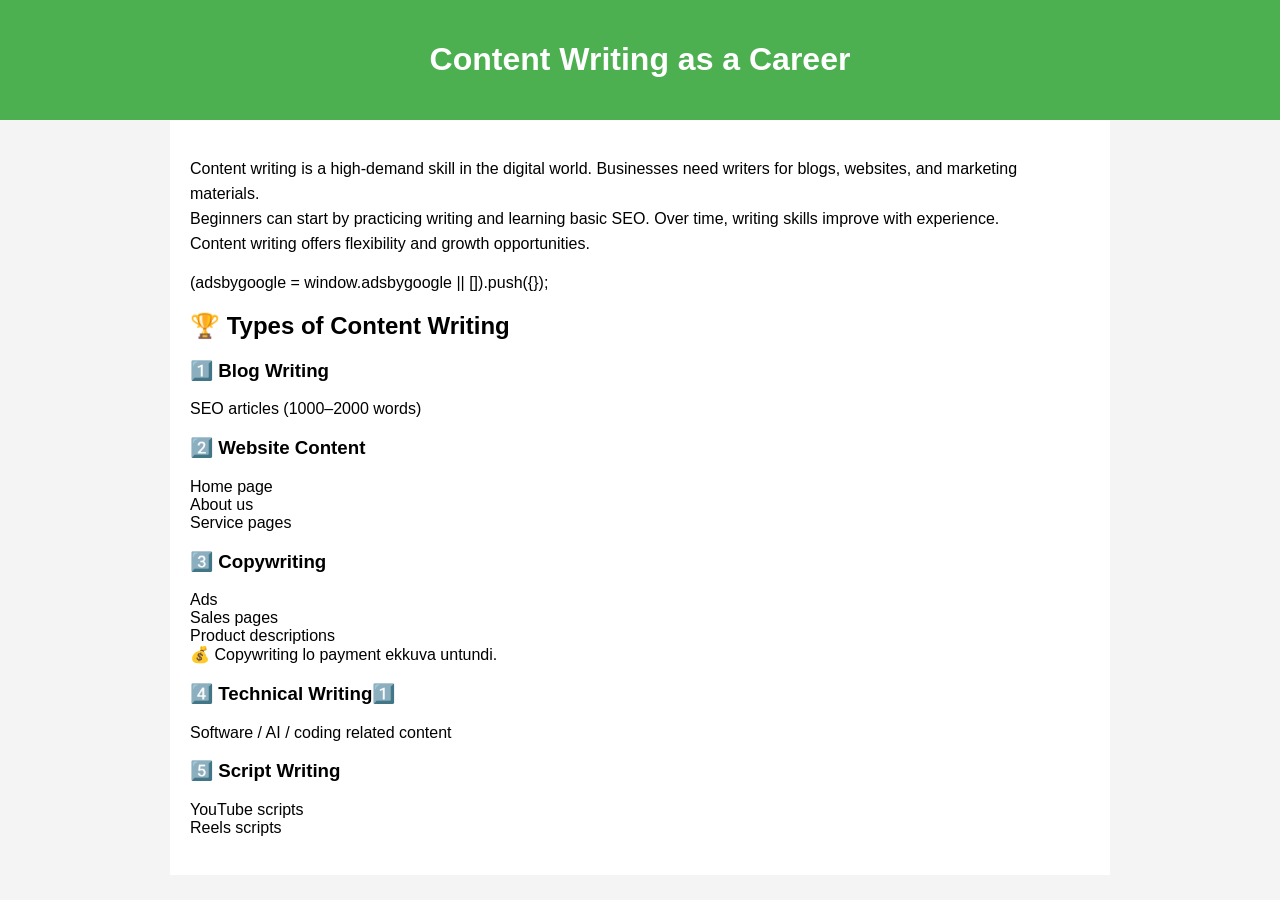
<file: post8.html>
<!DOCTYPE html>
<html lang="en">
<head>
<meta charset="UTF-8">
<title>How to Earn Money Online</title>
<meta name="viewport" content="width=device-width, initial-scale=1.0">
<link rel="stylesheet" href="style.css">

<!-- AdSense Header Code -->
<script async
src="https://pagead2.googlesyndication.com/pagead/js/adsbygoogle.js?client=ca-pub-XXXXXXXX"
crossorigin="anonymous"></script>

<style>
body{font-family:Arial;margin:0;background:#f4f4f4}
header{background:#4CAF50;color:#fff;text-align:center;padding:20px}
.container{max-width:900px;margin:auto;padding:20px;background:#fff}

p{
 font-family: sans-serif;
 text-align:initial;
 line-height: 25px;
 margin-bottom: 18px;
}</style>
</head>

<body>

<header>
<h1> Content Writing as a Career</h1>
</header>

<div class="container">

<p>
    Content writing is a high-demand skill in the digital world. Businesses need writers for blogs, websites, and marketing materials. <br>

Beginners can start by practicing writing and learning basic SEO. Over time, writing skills improve with experience.  <br>

Content writing offers flexibility and growth opportunities. <br>
</p>

<script async src="https://pagead2.googlesyndication.com/pagead/js/adsbygoogle.js?client=ca-pub-3749716982651755"
     crossorigin="anonymous"></script>
<!-- Post9 -->
<ins class="adsbygoogle"
     style="display:block"
     data-ad-client="ca-pub-3749716982651755"
     data-ad-slot="2226568736"
     data-ad-format="auto"
     data-full-width-responsive="true"></ins>
<script>
     (adsbygoogle = window.adsbygoogle || []).push({});
</script>
(adsbygoogle = window.adsbygoogle || []).push({});
</script>
<p>
<h2>🏆 Types of Content Writing</h2>
<h3>1️⃣ Blog Writing</h3>

SEO articles (1000–2000 words) <br>

<h3>2️⃣ Website Content</h3>

Home page <br>
About us <br>
Service pages <br>

<h3>3️⃣ Copywriting</h3>

Ads <br>
Sales pages <br>
Product descriptions <br>

💰 Copywriting lo payment ekkuva untundi. <br>

<h3>4️⃣ Technical Writing1️⃣ </h3>

Software / AI / coding related content <br>

<h3>5️⃣ Script Writing</h3>

YouTube scripts <br>
Reels scripts<br>




</p>

<script async src="https://pagead2.googlesyndication.com/pagead/js/adsbygoogle.js?client=ca-pub-3749716982651755"
     crossorigin="anonymous"></script>
<!-- Post9 -->
<ins class="adsbygoogle"
     style="display:block"
     data-ad-client="ca-pub-3749716982651755"
     data-ad-slot="2226568736"
     data-ad-format="auto"
     data-full-width-responsive="true"></ins>
<script>
     (adsbygoogle = window.adsbygoogle || []).push({});
</script>
</div>

</body>
</html>
</file>
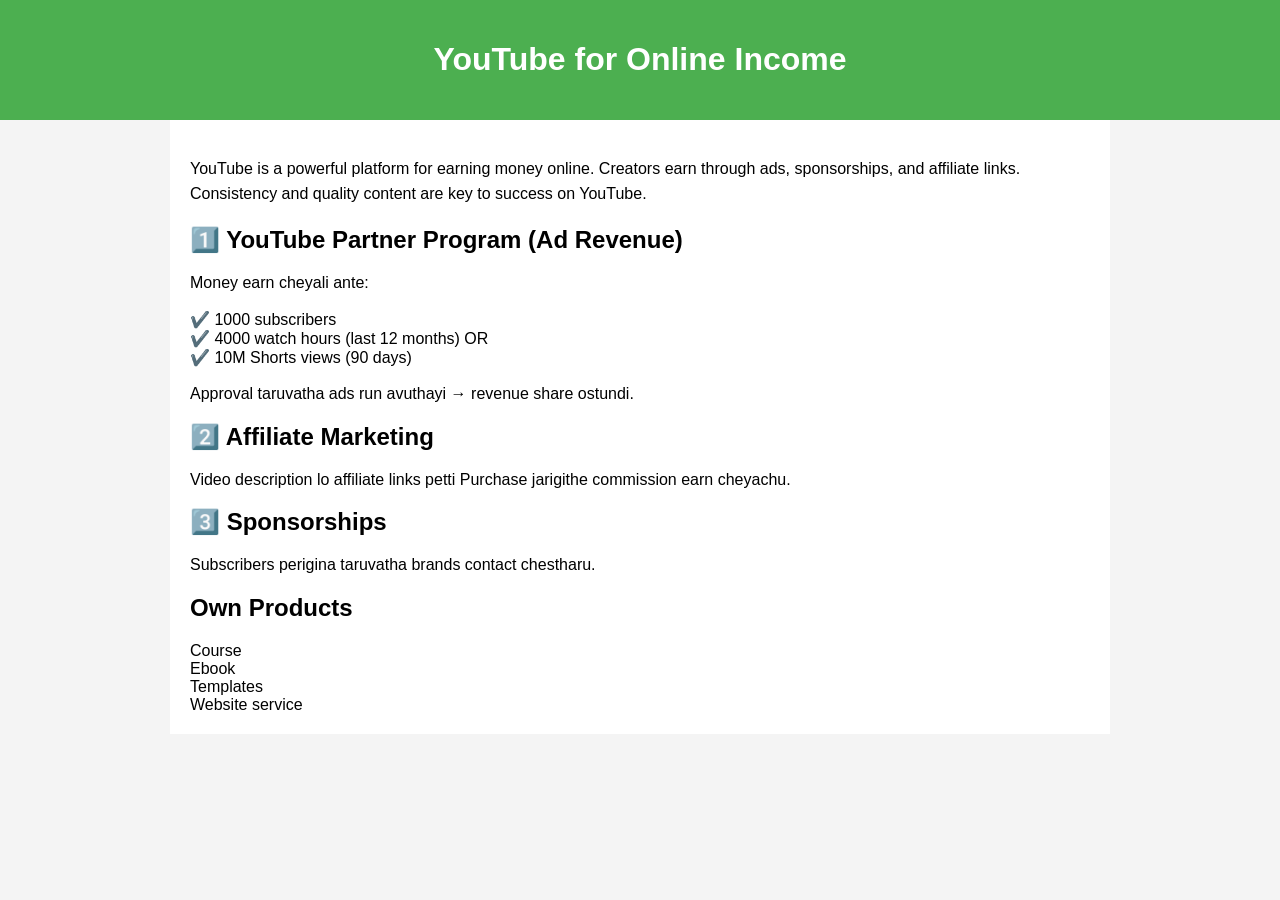
<file: post9.html>
<!DOCTYPE html>
<html lang="en">
<head>
<meta charset="UTF-8">
<title>How to Earn Money Online</title>
<meta name="viewport" content="width=device-width, initial-scale=1.0">
<link rel="stylesheet" href="style.css">

<!-- AdSense Header Code -->
<script async
src="https://pagead2.googlesyndication.com/pagead/js/adsbygoogle.js?client=ca-pub-XXXXXXXX"
crossorigin="anonymous"></script>

<style>
body{font-family:Arial;margin:0;background:#f4f4f4}
header{background:#4CAF50;color:#fff;text-align:center;padding:20px}
.container{max-width:900px;margin:auto;padding:20px;background:#fff}

p{
 font-family: sans-serif;
 text-align:initial;
 line-height: 25px;
 margin-bottom: 18px;
}
</style>
</head>

<body>

<header>
<h1>YouTube for Online Income </h1>
</header>

<div class="container">

<p>
YouTube is a powerful platform for earning money online. Creators earn through ads, sponsorships, and affiliate links.

Consistency and quality content are key to success on YouTube.
</p>

<script async src="https://pagead2.googlesyndication.com/pagead/js/adsbygoogle.js?client=ca-pub-3749716982651755"
     crossorigin="anonymous"></script>

<ins class="adsbygoogle"
     style="display:block"
     data-ad-client="ca-pub-3749716982651755"
     data-ad-slot="3295371733"
     data-ad-format="auto"
     data-full-width-responsive="true"></ins>
<script>
     (adsbygoogle = window.adsbygoogle || []).push({});
</script>

<h2>1️⃣ YouTube Partner Program (Ad Revenue)
</h2>
Money earn cheyali ante: <br>
<br>
✔️ 1000 subscribers <br>
✔️ 4000 watch hours (last 12 months) OR <br>
✔️ 10M Shorts views (90 days) <br>
<br>
Approval taruvatha ads run avuthayi → revenue share ostundi. <br>

<h2>2️⃣ Affiliate Marketing
</h2>
Video description lo affiliate links petti
Purchase jarigithe commission earn cheyachu.

<h2>3️⃣ Sponsorships</h2>

Subscribers perigina taruvatha brands contact chestharu.

<h2> Own Products</h2>

Course <br>
Ebook <br>
Templates <br>
Website service  <br>


</div>

</body>
</html>
</file>
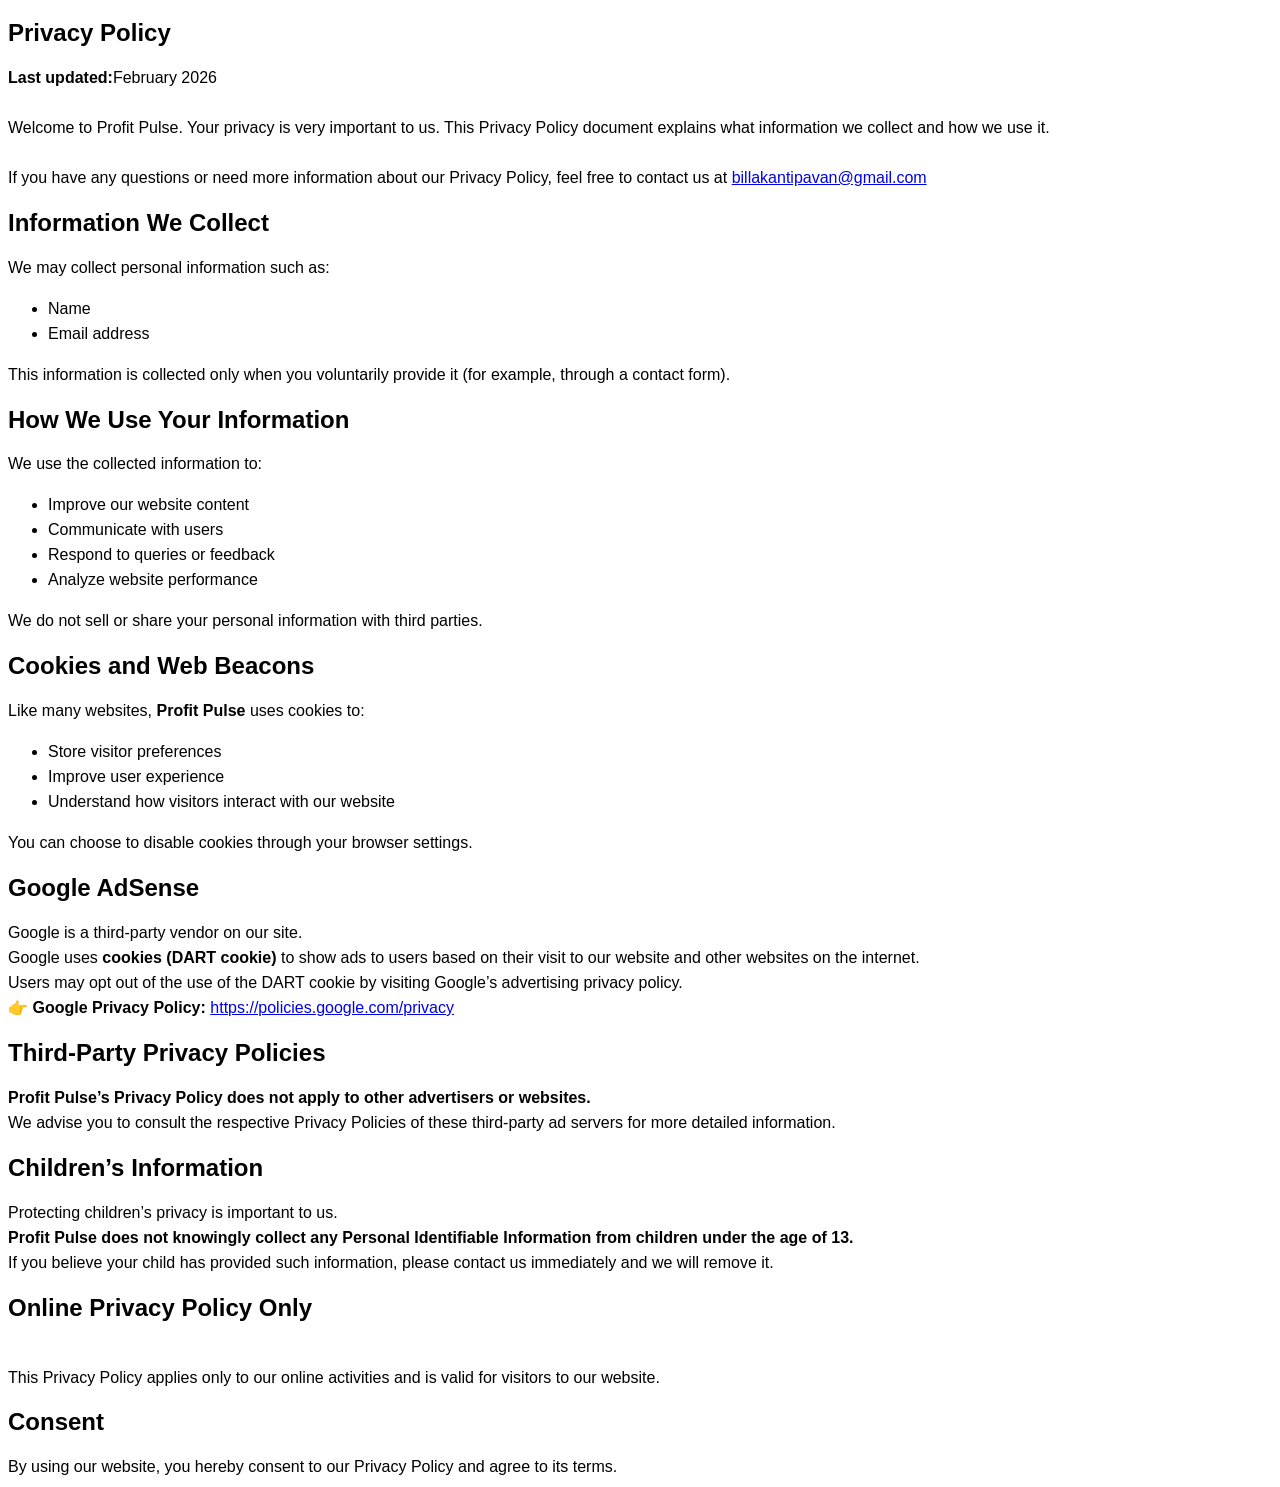
<file: privacy policy.html>
<!DOCTYPE html>
<html lang="en">
<head>
    <meta charset="UTF-8">
    <meta name="viewport" content="width=device-width, initial-scale=1.0">
    <title>Document</title>
    <style>
        .pavan{
            font-family: sans-serif;
            line-height: 25px;
        }
    </style>
</head>
<body>
    <nav class="pavan">
        <h1>Privacy Policy</h1>
        <b>Last updated:</b>February 2026 <br> <br>
        Welcome to Profit Pulse. Your privacy is very important to us. This Privacy Policy document explains what information we collect and how we use it. <br>
        
       <br> If you have any questions or need more information about our Privacy Policy, feel free to contact us at <a href="billakantipavan@gmail.com">billakantipavan@gmail.com</a> <br>
        <h2>Information We Collect</h2>
      We may collect personal information such as: <br>
      <ul>
        <li>Name</li>
        <li>Email address</li>
      </ul>
      This information is collected only when you voluntarily provide it (for example, through a contact form). <br>
       <h2>How We Use Your Information</h2>
       We use the collected information to:
     <ul>
        <li>Improve our website content</li>
        <li>Communicate with users</li>
        <li>Respond to queries or feedback</li>
        <li>Analyze website performance
        </li>
     </ul>
     We do not sell or share your personal information with third parties.
      <h2> Cookies and Web Beacons</h2>

     Like many websites, <b>Profit Pulse </b>uses cookies to:
     <ul>
<li>Store visitor preferences</li>

<li>Improve user experience</li>

<li>Understand how visitors interact with our website</li>
</ul>
You can choose to disable cookies through your browser settings.
<h2>Google AdSense</h2>

Google is a third-party vendor on our site. <br>
Google uses <b>cookies (DART cookie) </b>to show ads to users based on their visit to our website and other websites on the internet. <br>

Users may opt out of the use of the DART cookie by visiting Google’s advertising privacy policy. <br>
<b>👉 Google Privacy Policy:</b>
 <a href="https://policies.google.com/privacy
">https://policies.google.com/privacy</a>
   <br>
   <h2>Third-Party Privacy Policies</h2>

<b>Profit Pulse’s Privacy Policy does not apply to other advertisers or websites. </b> <br>
We advise you to consult the respective Privacy Policies of these third-party ad servers for more detailed information. <br>
<h2>Children’s Information</h2> 

Protecting children’s privacy is important to us. <br>
<b> Profit Pulse does not knowingly collect any Personal Identifiable Information from children under the age of 13. </b> <br>

If you believe your child has provided such information, please contact us immediately and we will remove it.



<h2>Online Privacy Policy Only</h2> <br>
This Privacy Policy applies only to our online activities and is valid for visitors to our website.

<h2>Consent</h2>
By using our website, you hereby consent to our Privacy Policy and agree to its terms.



</nav>
</body>
</html>
</file>
<file: style.css>
.read-more-btn{
  display:inline-block;
  margin-top:10px;
  padding:8px 14px;
  background:#4CAF50;
  color:white;
  text-decoration:none;
  border-radius:5px;
  font-weight:bold;
}
.read-more-btn:hover{
  background:#388e3c;
}
</file>
